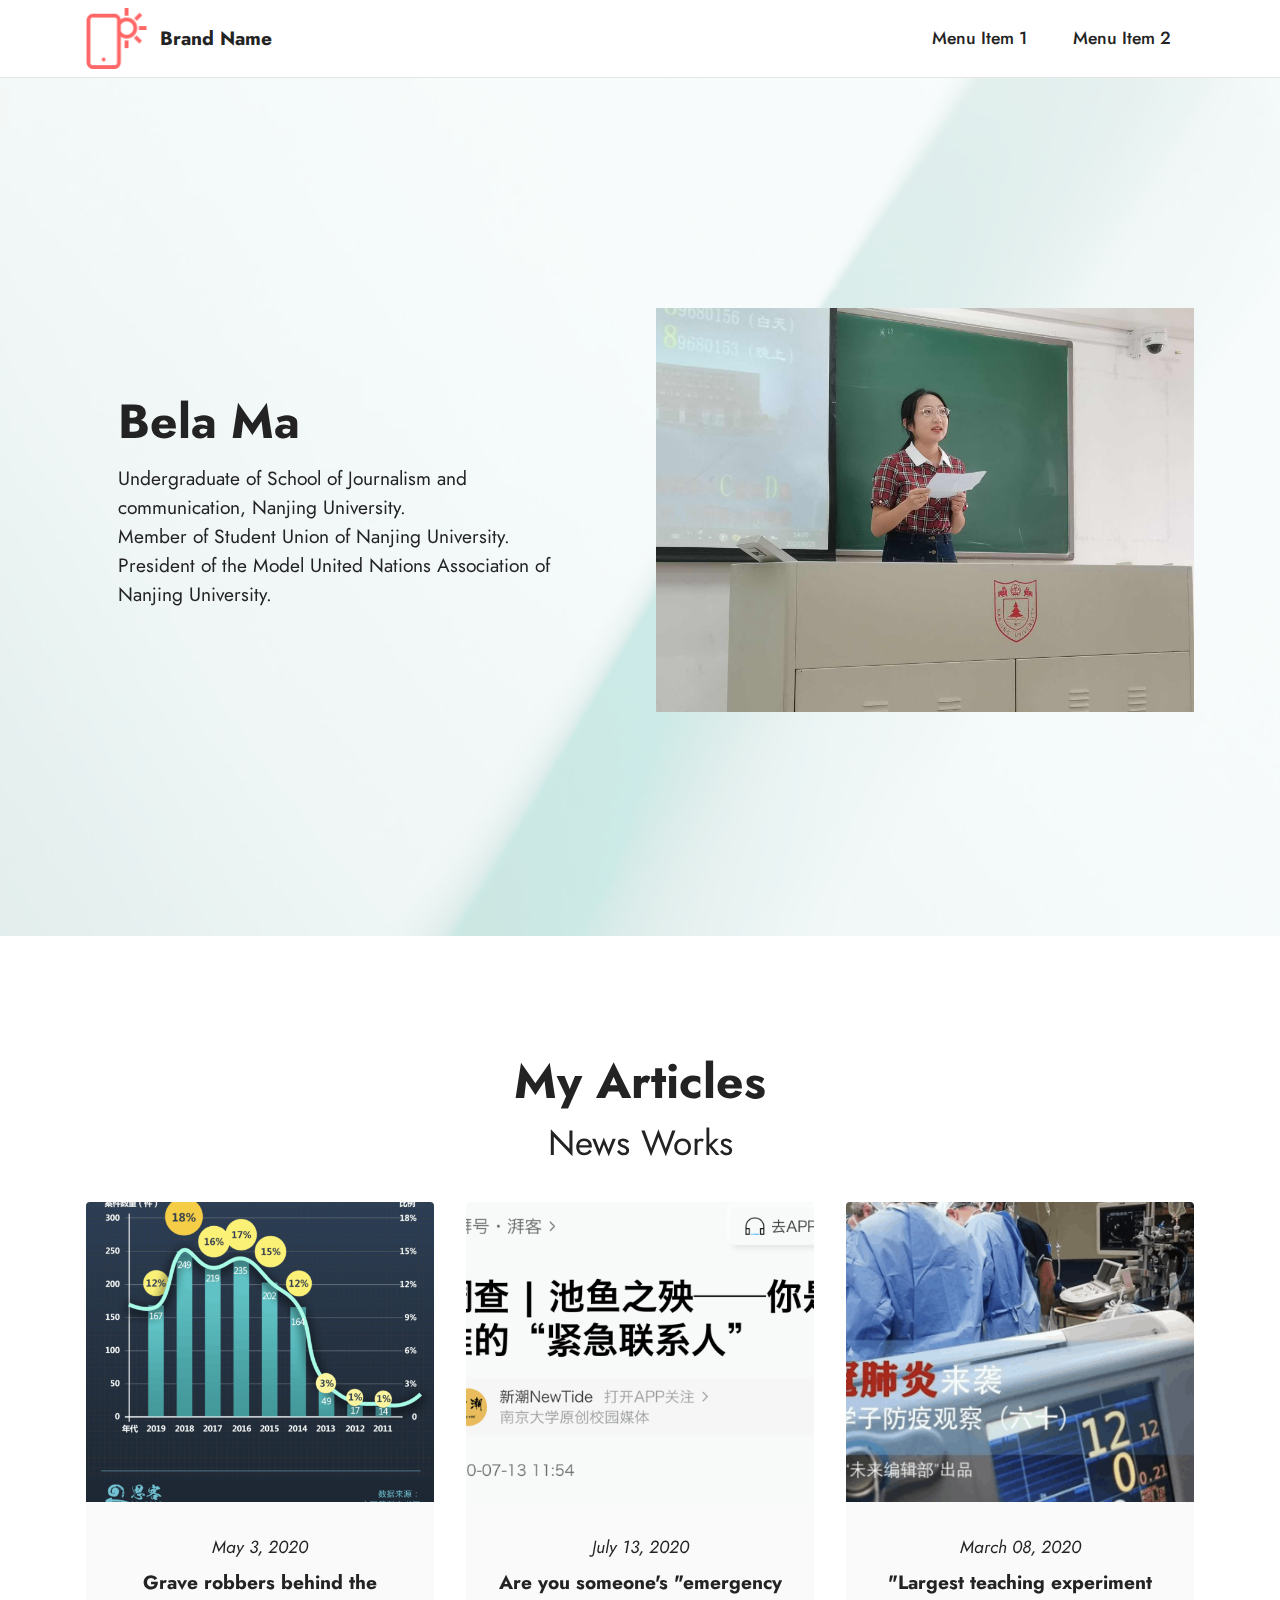
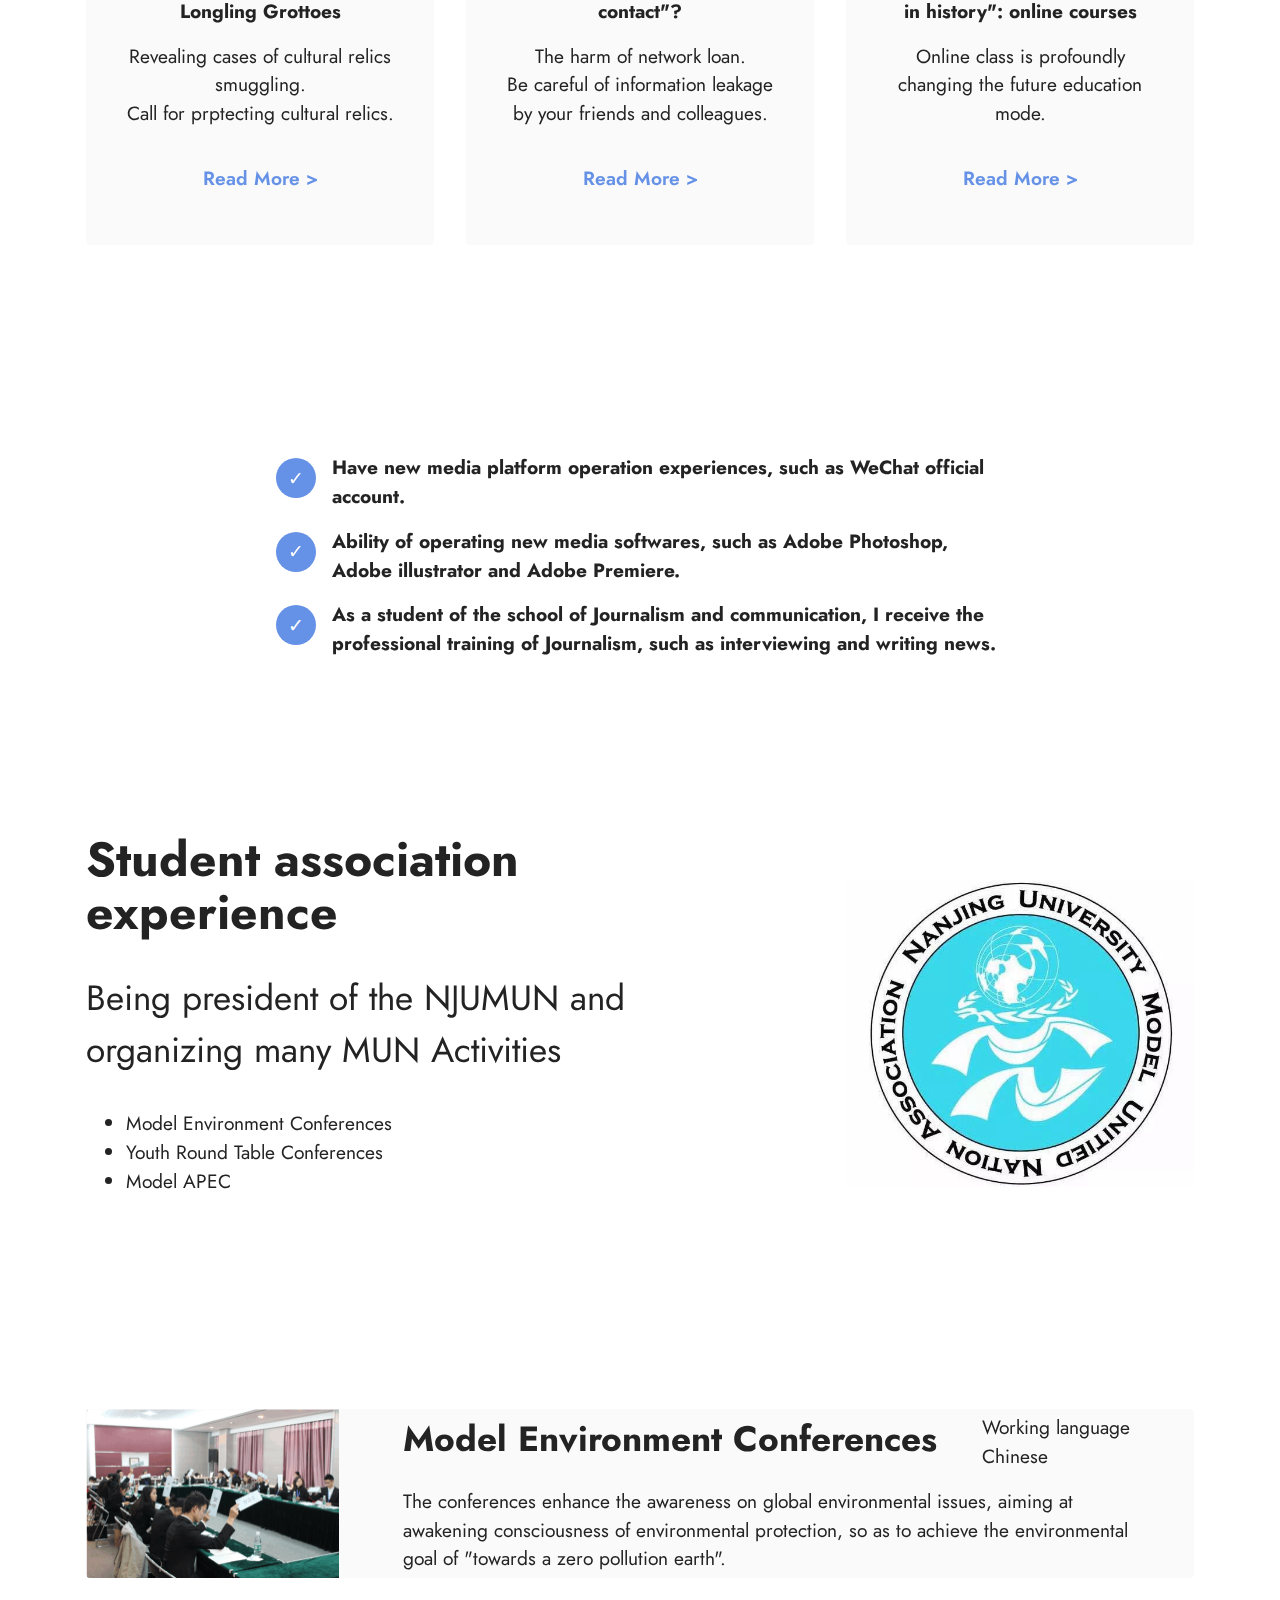
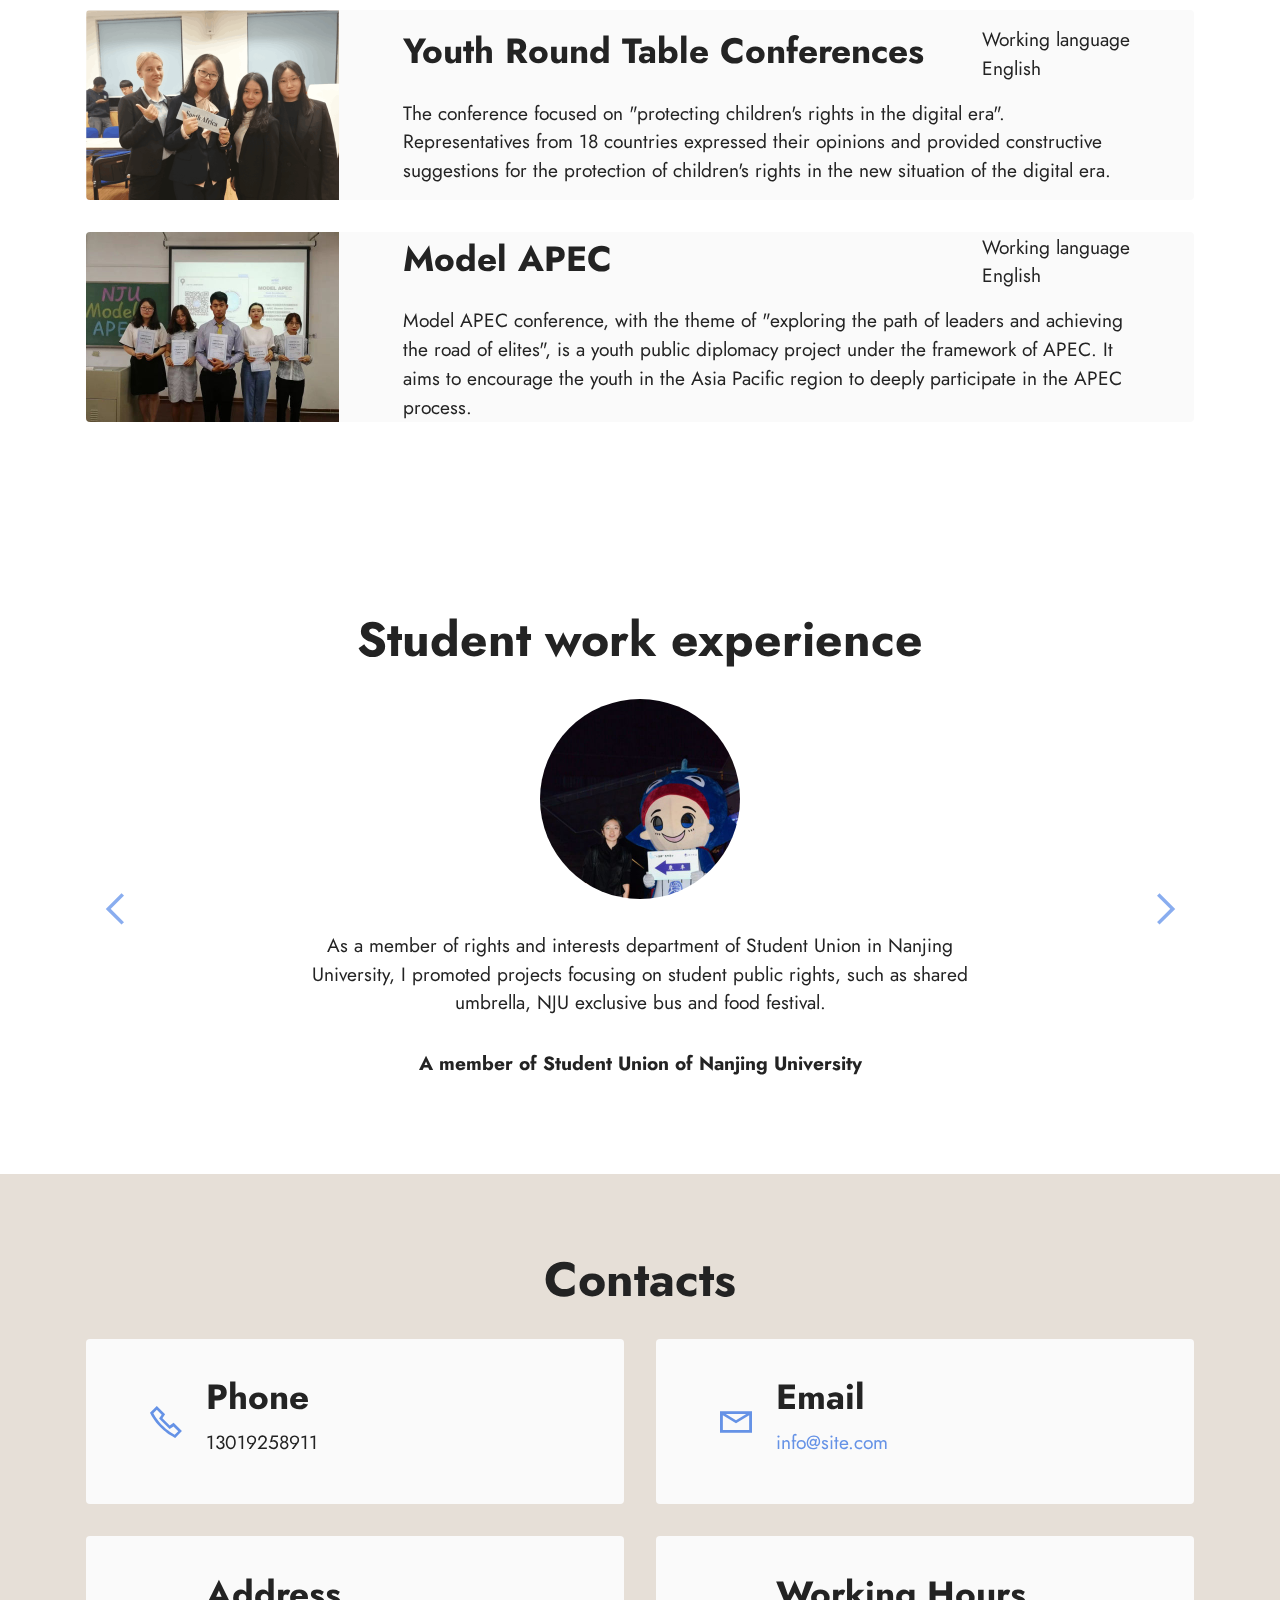
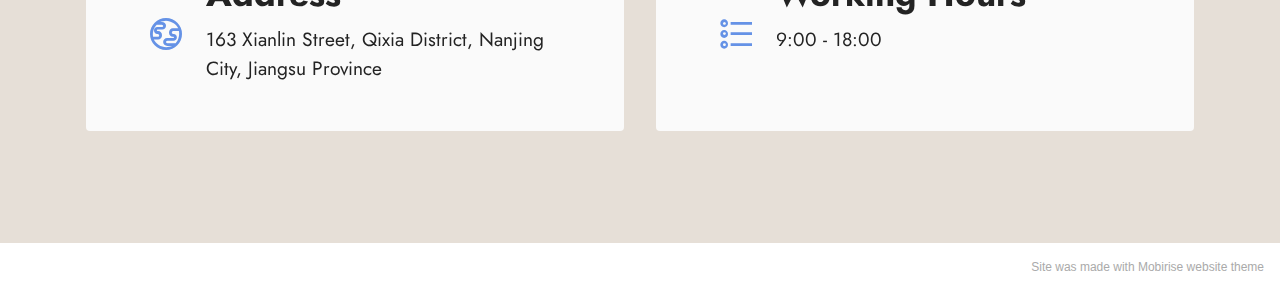
<file: index.html>
<!DOCTYPE html>
<html  >
<head>
  <!-- Site made with Mobirise Website Builder v5.1.4, https://mobirise.com -->
  <meta charset="UTF-8">
  <meta http-equiv="X-UA-Compatible" content="IE=edge">
  <meta name="generator" content="Mobirise v5.1.4, mobirise.com">
  <meta name="viewport" content="width=device-width, initial-scale=1, minimum-scale=1">
  <link rel="shortcut icon" href="assets/images/logo.png" type="image/x-icon">
  <meta name="description" content="">
  
  
  <title>Home</title>
  <link rel="stylesheet" href="assets/web/assets/mobirise-icons2/mobirise2.css">
  <link rel="stylesheet" href="assets/tether/tether.min.css">
  <link rel="stylesheet" href="assets/bootstrap/css/bootstrap.min.css">
  <link rel="stylesheet" href="assets/bootstrap/css/bootstrap-grid.min.css">
  <link rel="stylesheet" href="assets/bootstrap/css/bootstrap-reboot.min.css">
  <link rel="stylesheet" href="assets/dropdown/css/style.css">
  <link rel="stylesheet" href="assets/socicon/css/styles.css">
  <link rel="stylesheet" href="assets/theme/css/style.css">
  <link rel="preload" as="style" href="assets/mobirise/css/mbr-additional.css"><link rel="stylesheet" href="assets/mobirise/css/mbr-additional.css" type="text/css">
  
  
  
  
</head>
<body>
  
  <section class="menu cid-s48OLK6784" once="menu" id="menu1-h">
    
    <nav class="navbar navbar-dropdown navbar-fixed-top navbar-expand-lg">
        <div class="container">
            <div class="navbar-brand">
                <span class="navbar-logo">
                    <a href="https://mobiri.se">
                        <img src="assets/images/logo.png" alt="Mobirise" style="height: 3.8rem;">
                    </a>
                </span>
                <span class="navbar-caption-wrap"><a class="navbar-caption text-black display-7" href="https://mobiri.se">Brand Name</a></span>
            </div>
            <button class="navbar-toggler" type="button" data-toggle="collapse" data-target="#navbarSupportedContent" aria-controls="navbarNavAltMarkup" aria-expanded="false" aria-label="Toggle navigation">
                <div class="hamburger">
                    <span></span>
                    <span></span>
                    <span></span>
                    <span></span>
                </div>
            </button>
            <div class="collapse navbar-collapse" id="navbarSupportedContent">
                <ul class="navbar-nav nav-dropdown nav-right" data-app-modern-menu="true"><li class="nav-item"><a class="nav-link link text-black display-4" href="https://mobirise.com">Menu Item 1</a></li>
                    <li class="nav-item"><a class="nav-link link text-black display-4" href="https://mobirise.com">
                            Menu Item 2</a></li></ul>
                
                
            </div>
        </div>
    </nav>

</section>

<section class="header14 cid-sbMeVBAryQ mbr-fullscreen mbr-parallax-background" id="header14-17">

    

    <div class="mbr-overlay" style="opacity: 0.8; background-color: rgb(255, 255, 255);"></div>

    <div class="container">
        <div class="row justify-content-center align-items-center">
            <div class="col-12 col-md-6 image-wrapper">
                <img src="assets/images/wechatimg37-896x672.jpg" alt="Mobirise">
            </div>
            <div class="col-12 col-md">
                <div class="text-wrapper">
                    <h1 class="mbr-section-title mbr-fonts-style mb-3 display-2">
                        <strong>Bela Ma</strong></h1>
                    <p class="mbr-text mbr-fonts-style display-7">Undergraduate of School of Journalism and communication, Nanjing University.<br>Member of Student Union of Nanjing University.<br>President of the Model United Nations Association of Nanjing University.<br></p>
                    
                </div>
            </div>
        </div>
    </div>
</section>

<section class="content3 cid-sbMfdZYVdp" id="content3-18">
    
    
    <div class="container">
        <div class="mbr-section-head">
            <h4 class="mbr-section-title mbr-fonts-style align-center mb-0 display-2"><strong>My Articles</strong></h4>
            <h5 class="mbr-section-subtitle mbr-fonts-style align-center mb-0 mt-2 display-5">News Works</h5>
        </div>
        <div class="row mt-4">
            <div class="item features-image сol-12 col-md-6 col-lg-4">
                <div class="item-wrapper">
                    <div class="item-img">
                        <img src="assets/images/wechatimg38-575x552.png" alt="" title="" data-slide-to="0">
                    </div>
                    <div class="item-content">
                        <h5 class="item-title mbr-fonts-style display-4"><em>May 3, 2020</em><em><br></em></h5>
                        <h6 class="item-subtitle mbr-fonts-style mt-1 display-7"><strong>Grave robbers behind the Longling Grottoes</strong></h6>
                        <p class="mbr-text mbr-fonts-style mt-3 display-7">Revealing cases of cultural relics smuggling.<br>Call for prptecting cultural relics.</p>
                    </div>
                    <div class="mbr-section-btn item-footer mt-2"><a href="http://my-h5news.app.xinhuanet.com/h5/article.html?articleId=98d8652c3bea409290452ce8b93782fd&share_device_token=2FFC337B-44CF-4815-A272-E48519FC31A0&share_time=1588467751921&share_type=1&from=groupmessage&isappinstalled=0" class="btn item-btn btn-primary-outline display-7" target="_blank">Read More &gt;</a></div>
                </div>
            </div><div class="item features-image сol-12 col-md-6 col-lg-4">
                <div class="item-wrapper">
                    <div class="item-img">
                        <img src="assets/images/wechatimg39-575x401.png" alt="" title="" data-slide-to="1">
                    </div>
                    <div class="item-content">
                        <h5 class="item-title mbr-fonts-style display-4"><em>July 13, 2020</em></h5>
                        <h6 class="item-subtitle mbr-fonts-style mt-1 display-7"><strong>Are you someone's "emergency contact"?</strong></h6>
                        <p class="mbr-text mbr-fonts-style mt-3 display-7">The harm of network loan.<br>Be careful of information leakage by your friends and colleagues.<br>
                        </p>
                    </div>
                    <div class="mbr-section-btn item-footer mt-2"><a href="https://m.thepaper.cn/newsDetail_forward_8240297?from=groupmessage&isappinstalled=0" class="btn item-btn btn-primary-outline display-7" target="_blank">Read More &gt;</a></div>
                </div>
            </div>
            <div class="item features-image сol-12 col-md-6 col-lg-4">
                <div class="item-wrapper">
                    <div class="item-img">
                        <img src="assets/images/wechatimg40-575x336.png" alt="" title="" data-slide-to="1">
                    </div>
                    <div class="item-content">
                        <h5 class="item-title mbr-fonts-style display-4"><em>March 08, 2020</em></h5>
                        <h6 class="item-subtitle mbr-fonts-style mt-1 display-7"><strong>"Largest teaching experiment in history": online courses</strong></h6>
                        <p class="mbr-text mbr-fonts-style mt-3 display-7">Online class is profoundly changing the future education mode.</p>
                    </div>
                    <div class="mbr-section-btn item-footer mt-2"><a href="https://mp.weixin.qq.com/s/MzFGSnOY4lO5dAKCwOzprg" class="btn item-btn btn-primary-outline display-7" target="_blank">Read More &gt;</a></div>
                </div>
            </div>
            

        </div>
    </div>
</section>

<section class="content8 cid-sbMfeNgbQH" id="content8-19">
    
    <div class="container">
        <div class="row justify-content-center">
            <div class="counter-container col-md-12 col-lg-8">
                
                <div class="mbr-text mbr-fonts-style display-7">
                    <ul>
                        <li><strong>Have new media platform operation experiences, such as WeChat official account.</strong></li>
                        <li><strong>Ability of operating new media softwares, such as Adobe Photoshop, Adobe illustrator and Adobe Premiere.</strong></li>
                        <li><strong>As a student of the school of Journalism and communication, I receive the professional training of Journalism, such as interviewing and writing news.</strong></li>
                    </ul>
                </div>
            </div>
        </div>
    </div>
</section>

<section class="features11 cid-sbMffhuRvx" id="features12-1a">

    
    
    <div class="container">
        <div class="row align-items-center">
            <div class="col-12 col-lg">
                <div class="card-wrapper">
                    <div class="card-box">
                        <h4 class="card-title mbr-fonts-style mb-4 display-2"><strong>Student association experience</strong></h4>
                        <p class="mbr-text mbr-fonts-style mb-4 display-5">Being president of the NJUMUN and organizing many MUN Activities</p>
                        <div class="mbr-text mbr-fonts-style counter-container display-7">
                            <ul>
                                <li>Model Environment Conferences</li>
                                <li>Youth Round Table Conferences</li>
                                <li>Model APEC</li>
                            </ul>
                        </div>
                        
                    </div>
                </div>
            </div>
            <div class="col-12 col-lg-4 md-pb">
                <div class="image-wrapper">
                    <img src="assets/images/wechatimg44-597x526.jpg" alt="Mobirise">
                </div>
            </div>
        </div>
    </div>
</section>

<section class="features10 cid-sbMfgnnAG1" id="features11-1b">
    <!---->
    
    
    <div class="container">
        <div class="title">
            
            
        </div>
        <div class="card">
            <div class="card-wrapper">
                <div class="row align-items-center">
                    <div class="col-12 col-md-3">
                        <div class="image-wrapper">
                            <img src="assets/images/4-506x339.png" alt="Mobirise" title="">
                        </div>
                    </div>
                    <div class="col-12 col-md">
                        <div class="card-box">
                            <div class="row">
                                <div class="col-12">
                                    <div class="top-line">
                                        <h4 class="card-title mbr-fonts-style display-5"><strong>Model Environment Conferences</strong></h4>
                                        <p class="cost mbr-fonts-style display-7">Working language<br>Chinese</p>
                                    </div>
                                </div>
                                <div class="col-12">
                                    <div class="bottom-line">
                                        <p class="mbr-text mbr-fonts-style m-0 display-7">
                                            The conferences enhance the awareness on global environmental issues, aiming at awakening consciousness of environmental protection, so as to achieve the environmental goal of "towards a zero pollution earth".
                                        </p>
                                    </div>
                                </div>
                            </div>
                        </div>
                    </div>
                </div>
            </div>
        </div>
        <div class="card">
            <div class="card-wrapper">
                <div class="row align-items-center">
                    <div class="col-12 col-md-3">
                        <div class="image-wrapper">
                            <img src="assets/images/2-506x380.png" alt="Mobirise" title="">
                        </div>
                    </div>
                    <div class="col-12 col-md">
                        <div class="card-box">
                            <div class="row">
                                <div class="col-12">
                                    <div class="top-line">
                                        <h4 class="card-title mbr-fonts-style display-5"><strong>Youth Round Table Conferences</strong></h4>
                                        <p class="cost mbr-fonts-style display-7">Working language<br>English</p>
                                    </div>
                                </div>
                                <div class="col-12">
                                    <div class="bottom-line">
                                        <p class="mbr-text mbr-fonts-style m-0 display-7">The conference focused on "protecting children's rights in the digital era". Representatives from 18 countries expressed their opinions and provided constructive suggestions for the protection of children's rights in the new situation of the digital era.</p>
                                    </div>
                                </div>
                            </div>
                        </div>
                    </div>
                </div>
            </div>
        </div>
        <div class="card">
            <div class="card-wrapper">
                <div class="row align-items-center">
                    <div class="col-12 col-md-3">
                        <div class="image-wrapper">
                            <img src="assets/images/wechatimg45-506x380.jpg" alt="Mobirise" title="">
                        </div>
                    </div>
                    <div class="col-12 col-md">
                        <div class="card-box">
                            <div class="row">
                                <div class="col-12">
                                    <div class="top-line">
                                        <h4 class="card-title mbr-fonts-style display-5"><strong>Model APEC</strong></h4>
                                        <p class="cost mbr-fonts-style display-7">Working language<br>English</p>
                                    </div>
                                </div>
                                <div class="col-12">
                                    <div class="bottom-line">
                                        <p class="mbr-text mbr-fonts-style m-0 display-7">Model APEC conference, with the theme of "exploring the path of leaders and achieving the road of elites", is a youth public diplomacy project under the framework of APEC. It aims to encourage the youth in the Asia Pacific region to deeply participate in the APEC process.</p>
                                    </div>
                                </div>
                            </div>
                        </div>
                    </div>
                </div>
            </div>
        </div>
        
        
        
    </div>
</section>

<section class="testimonails3 carousel slide testimonials-slider cid-sbMfh1u2Bl" data-interval="false" id="testimonials3-1c">

    

    

    <div class="text-center container">
        <h3 class="mb-4 mbr-fonts-style display-2"><strong>Student work experience</strong></h3>

        <div class="carousel slide" role="listbox" data-pause="true" data-keyboard="false" data-ride="carousel" data-interval="8000">
            <div class="carousel-inner">
                
                
            <div class="carousel-item">
                    <div class="user col-md-8">
                        <div class="user_image">
                            <img src="assets/images/img-290920200321-122548-400x604.jpg" alt="">
                        </div>
                        <div class="user_text mb-4">
                            <p class="mbr-fonts-style display-7">
                                As a member of rights and interests department of Student Union in Nanjing University, I promoted projects focusing on student public rights, such as shared umbrella, NJU exclusive bus and food festival.
                            </p>
                        </div>
                        
                        <div class="user_desk mbr-fonts-style display-7"><strong>A member of Student Union of Nanjing University</strong></div>
                    </div>
                </div><div class="carousel-item">
                    <div class="user col-md-8">
                        <div class="user_image">
                            <img src="assets/images/img-359220200425-195357-400x267.jpg" alt="">
                        </div>
                        <div class="user_text mb-4">
                            <p class="mbr-fonts-style display-7">
                                As a member of rights and interests department of Student Union in Nanjing University, I promoted projects focusing on student public rights, such as shared umbrella, NJU exclusive bus and food festival.
                            </p>
                        </div>
                        
                        <div class="user_desk mbr-fonts-style display-7"><strong>A member of Student Union of Nanjing University</strong></div>
                    </div>
                </div><div class="carousel-item">
                    <div class="user col-md-8">
                        <div class="user_image">
                            <img src="assets/images/img-3591-400x300.jpg" alt="">
                        </div>
                        <div class="user_text mb-4">
                            <p class="mbr-fonts-style display-7">
                                As a member of rights and interests department of Student Union in Nanjing University, I promoted projects focusing on student public rights, such as shared umbrella, NJU exclusive bus and food festival.</p>
                        </div>
                        
                        <div class="user_desk mbr-fonts-style display-7"><strong>A member of Student Union of Nanjing University</strong></div>
                    </div>
                </div></div>

            <div class="carousel-controls">
                <a class="carousel-control-prev" role="button" data-slide="prev">
                    <span aria-hidden="true" class="mobi-mbri mobi-mbri-arrow-prev mbr-iconfont"></span>
                    <span class="sr-only">Previous</span>
                </a>

                <a class="carousel-control-next" role="button" data-slide="next">
                    <span aria-hidden="true" class="mobi-mbri mobi-mbri-arrow-next mbr-iconfont"></span>
                    <span class="sr-only">Next</span>
                </a>
            </div>
        </div>
    </div>
</section>

<section class="contacts2 cid-sbMfhA97q5 mbr-parallax-background" id="contacts2-1d">
    <!---->
    
    <div class="mbr-overlay" style="opacity: 0.5; background-color: rgb(206, 191, 175);">
    </div>
    <div class="container">
        <div class="mbr-section-head">
            <h3 class="mbr-section-title mbr-fonts-style align-center mb-0 display-2">
                <strong>Contacts</strong>
            </h3>
            
        </div>
        <div class="row justify-content-center mt-4">
            <div class="card col-12 col-md-6">
                <div class="card-wrapper">
                    <div class="image-wrapper">
                        <span class="mbr-iconfont mobi-mbri-phone mobi-mbri"></span>
                    </div>
                    <div class="text-wrapper">
                        <h6 class="card-title mbr-fonts-style mb-1 display-5">
                            <strong>Phone</strong>
                        </h6>
                        <p class="mbr-text mbr-fonts-style display-7">13019258911&nbsp; &nbsp; &nbsp; &nbsp; &nbsp; &nbsp; &nbsp; &nbsp; &nbsp; &nbsp; &nbsp; &nbsp;</p>
                    </div>
                </div>
            </div>
            <div class="card col-12 col-md-6">
                <div class="card-wrapper">
                    <div class="image-wrapper">
                        <span class="mbr-iconfont mobi-mbri-letter mobi-mbri"></span>
                    </div>
                    <div class="text-wrapper">
                        <h6 class="card-title mbr-fonts-style mb-1 display-5">
                            <strong>Email</strong>
                        </h6>
                        <p class="mbr-text mbr-fonts-style display-7">
                            <a href="mailto:185829527@qq.com" class="text-primary">info@site.com</a>
                        </p>
                    </div>
                </div>
            </div>
            <div class="card col-12 col-md-6">
                <div class="card-wrapper">
                    <div class="image-wrapper">
                        <span class="mbr-iconfont mobi-mbri-globe mobi-mbri"></span>
                    </div>
                    <div class="text-wrapper">
                        <h6 class="card-title mbr-fonts-style mb-1 display-5">
                            <strong>Address</strong>
                        </h6>
                        <p class="mbr-text mbr-fonts-style display-7">163 Xianlin Street, Qixia District, Nanjing City, Jiangsu Province&nbsp; &nbsp; &nbsp; &nbsp; &nbsp; &nbsp;</p>
                    </div>
                </div>
            </div>
            <div class="card col-12 col-md-6">
                <div class="card-wrapper">
                    <div class="image-wrapper">
                        <span class="mbr-iconfont mobi-mbri-bulleted-list mobi-mbri"></span>
                    </div>
                    <div class="text-wrapper">
                        <h6 class="card-title mbr-fonts-style mb-1 display-5">
                            <strong>Working Hours</strong>
                        </h6>
                        <p class="mbr-text mbr-fonts-style display-7">
                            9:00 - 18:00
                        </p>
                    </div>
                </div>
            </div>
        </div>
    </div>
</section><section style="background-color: #fff; font-family: -apple-system, BlinkMacSystemFont, 'Segoe UI', 'Roboto', 'Helvetica Neue', Arial, sans-serif; color:#aaa; font-size:12px; padding: 0; align-items: center; display: flex;"><a href="https://mobirise.site/e" style="flex: 1 1; height: 3rem; padding-left: 1rem;"></a><p style="flex: 0 0 auto; margin:0; padding-right:1rem;"><a href="https://mobirise.site/s" style="color:#aaa;">Site</a> was made with Mobirise website theme</p></section><script src="assets/web/assets/jquery/jquery.min.js"></script>  <script src="assets/popper/popper.min.js"></script>  <script src="assets/tether/tether.min.js"></script>  <script src="assets/bootstrap/js/bootstrap.min.js"></script>  <script src="assets/smoothscroll/smooth-scroll.js"></script>  <script src="assets/dropdown/js/nav-dropdown.js"></script>  <script src="assets/dropdown/js/navbar-dropdown.js"></script>  <script src="assets/touchswipe/jquery.touch-swipe.min.js"></script>  <script src="assets/parallax/jarallax.min.js"></script>  <script src="assets/bootstrapcarouselswipe/bootstrap-carousel-swipe.js"></script>  <script src="assets/mbr-testimonials-slider/mbr-testimonials-slider.js"></script>  <script src="assets/theme/js/script.js"></script>  
  
  
</body>
</html>
</file>
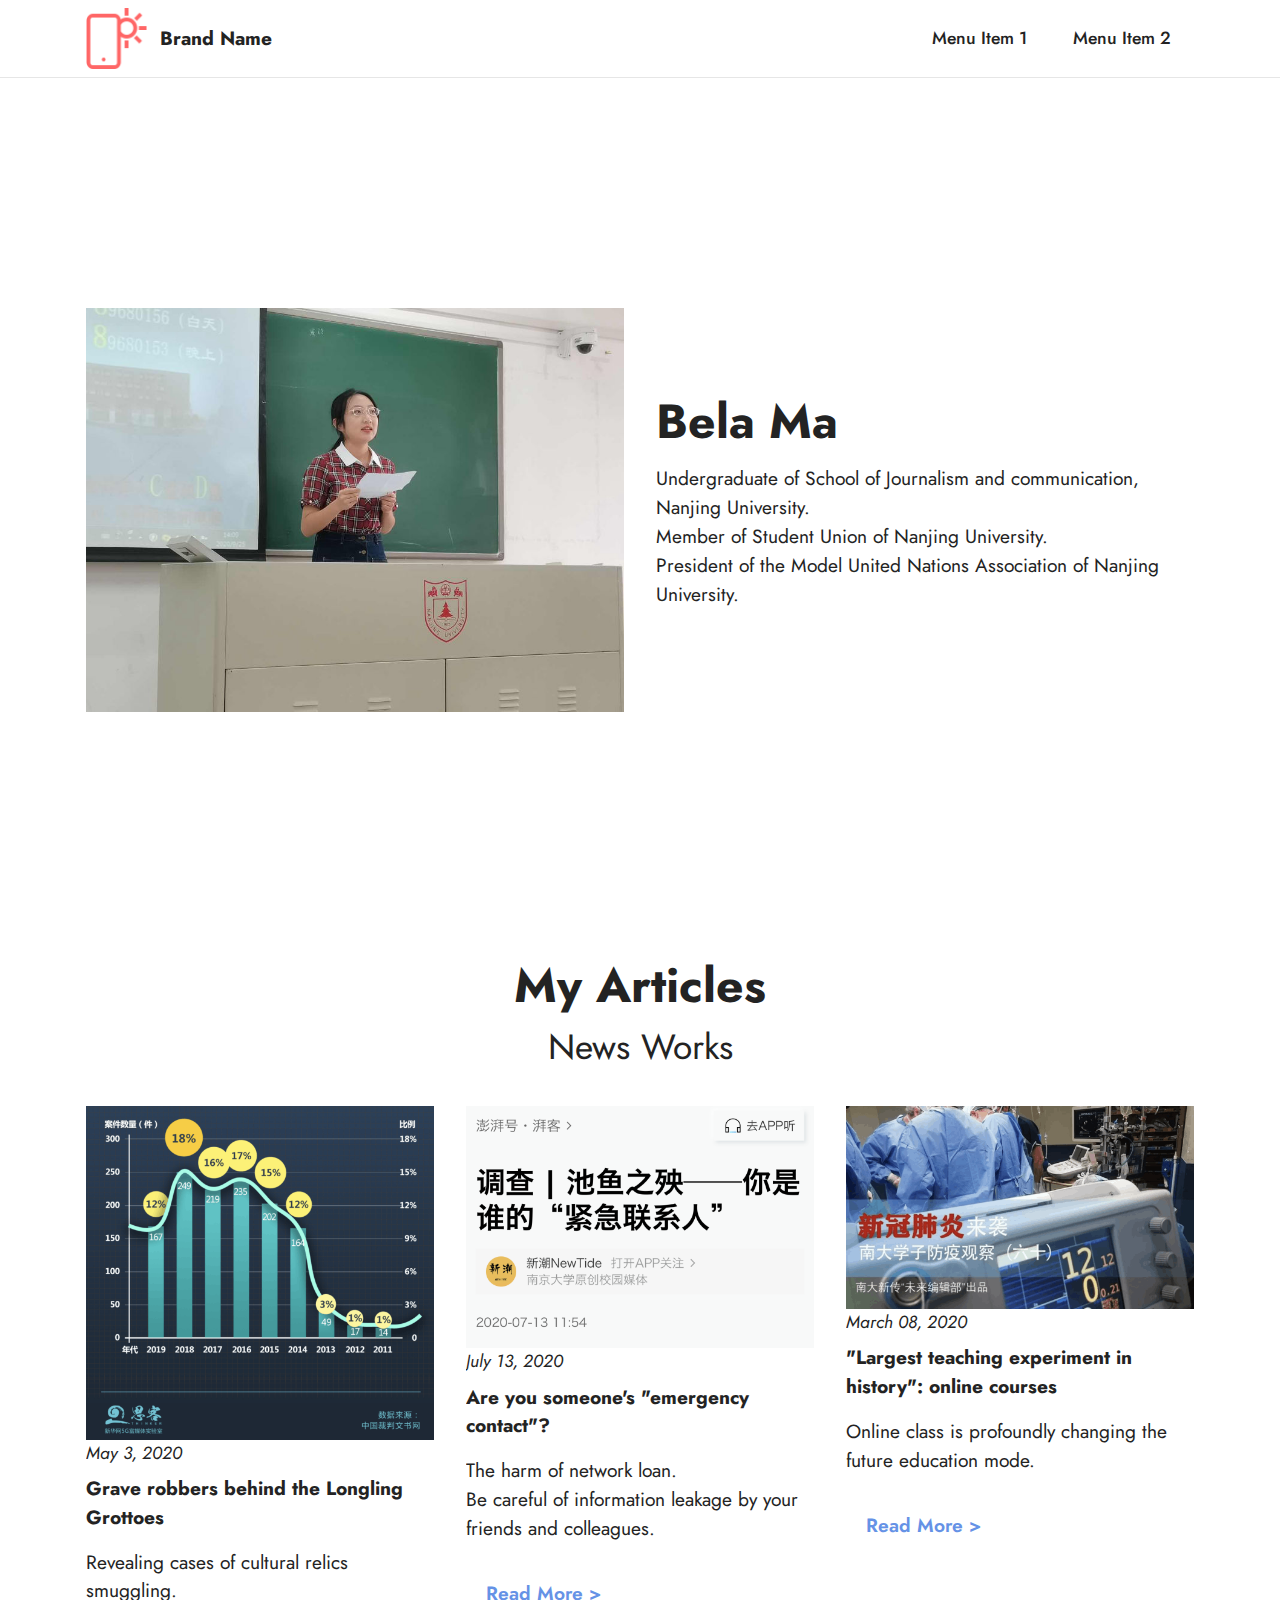
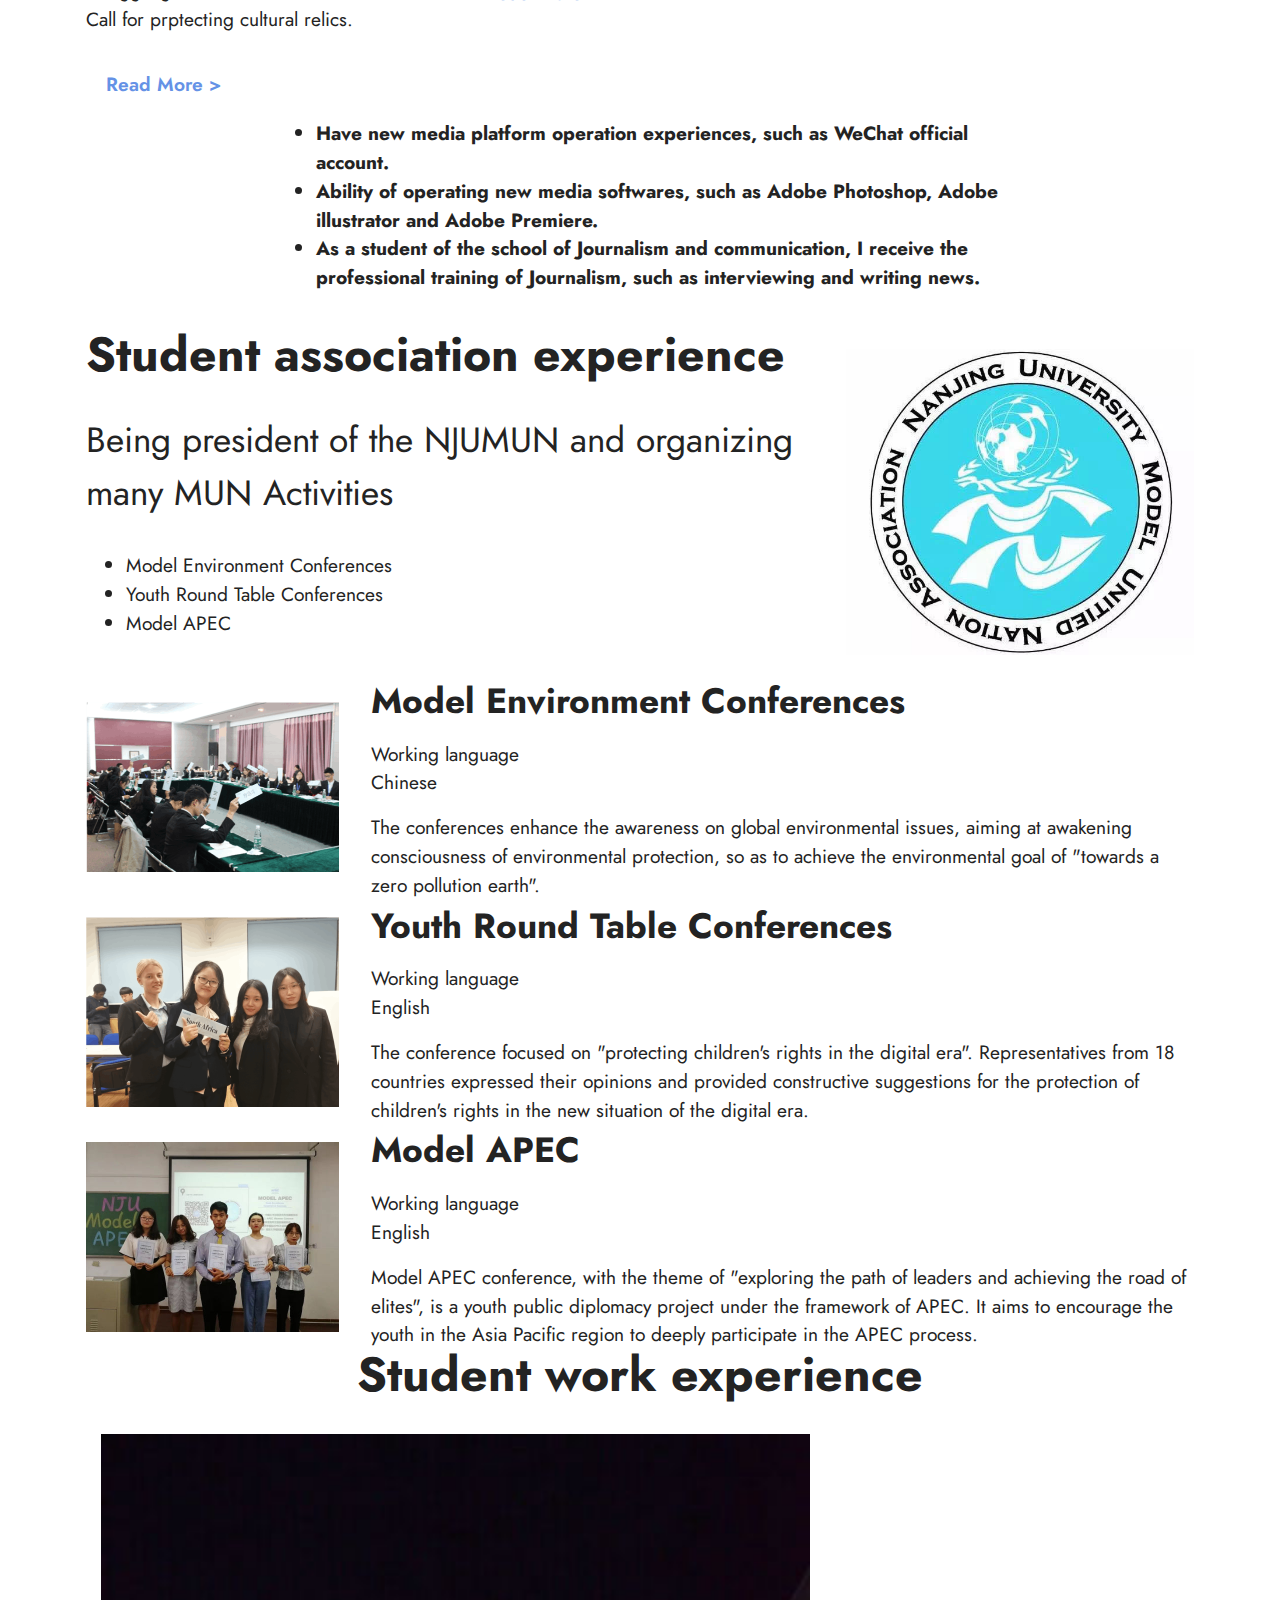
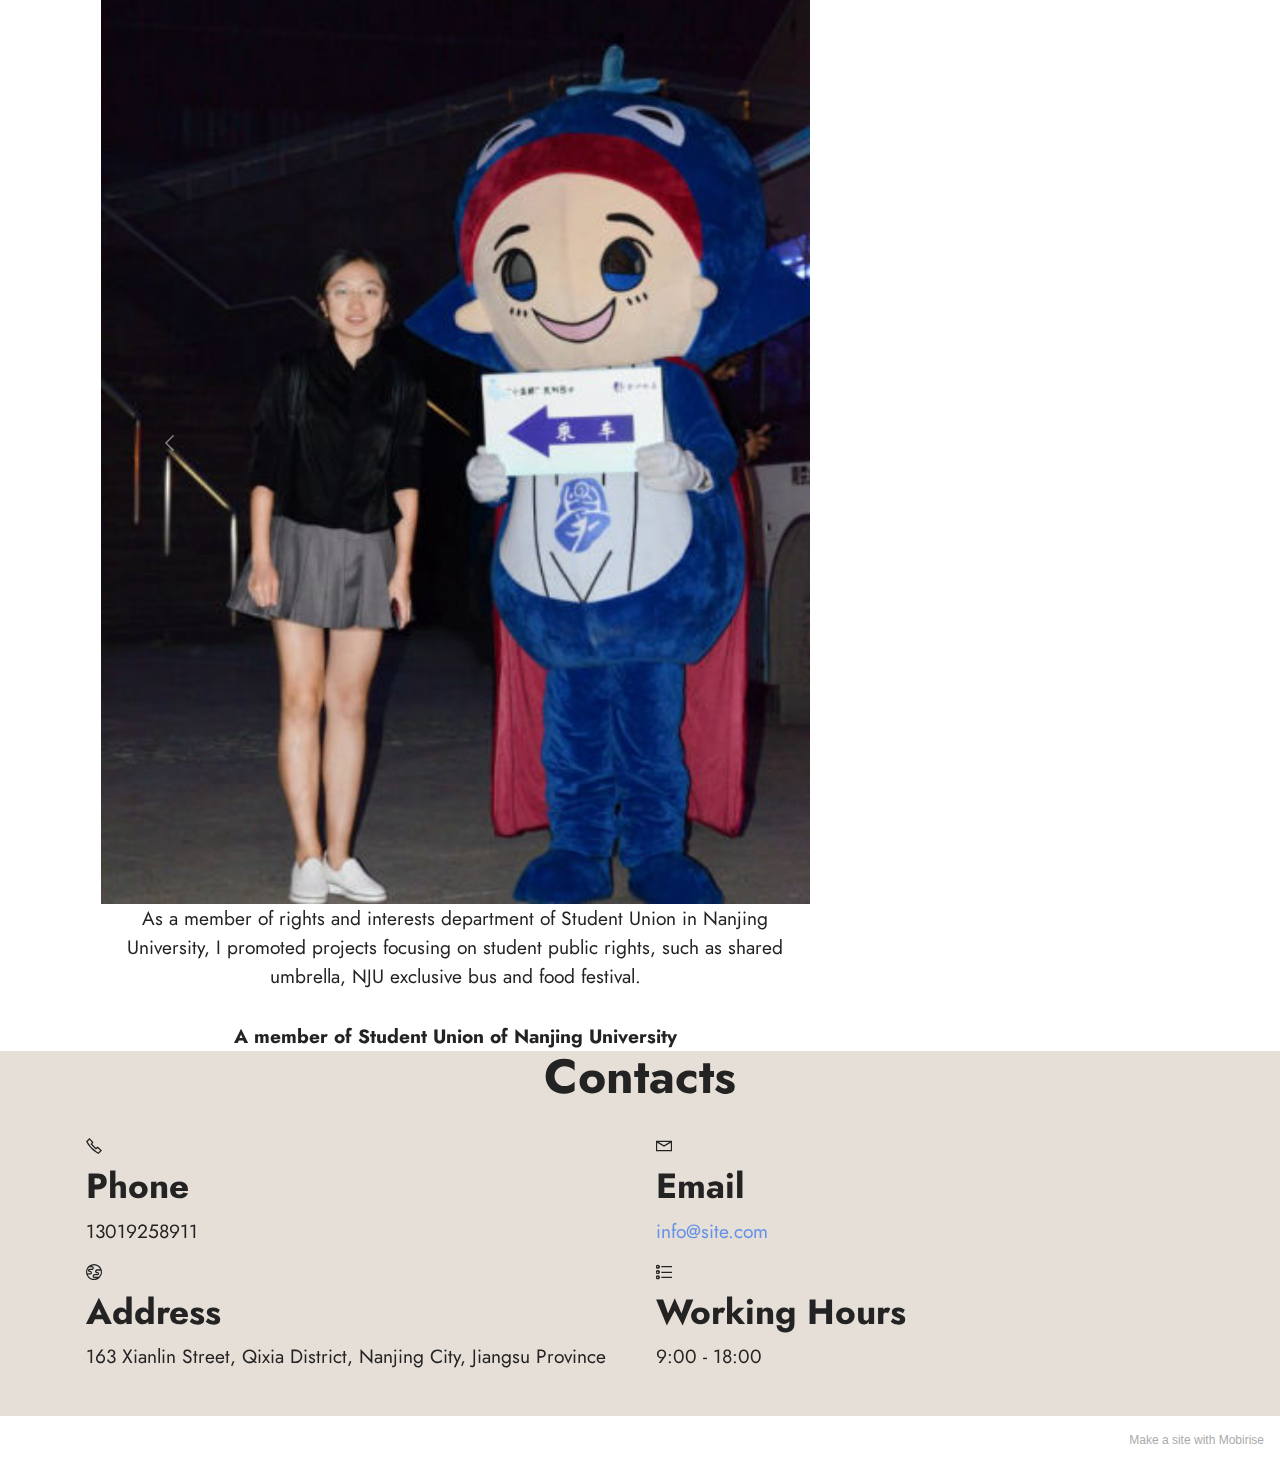
<file: page1.html>
<!DOCTYPE html>
<html  >
<head>
  <!-- Site made with Mobirise Website Builder v5.1.4, https://mobirise.com -->
  <meta charset="UTF-8">
  <meta http-equiv="X-UA-Compatible" content="IE=edge">
  <meta name="generator" content="Mobirise v5.1.4, mobirise.com">
  <meta name="viewport" content="width=device-width, initial-scale=1, minimum-scale=1">
  <link rel="shortcut icon" href="assets/images/logo.png" type="image/x-icon">
  <meta name="description" content="">
  
  
  <title>Ma Qianhui</title>
  <link rel="stylesheet" href="assets/web/assets/mobirise-icons2/mobirise2.css">
  <link rel="stylesheet" href="assets/tether/tether.min.css">
  <link rel="stylesheet" href="assets/bootstrap/css/bootstrap.min.css">
  <link rel="stylesheet" href="assets/bootstrap/css/bootstrap-grid.min.css">
  <link rel="stylesheet" href="assets/bootstrap/css/bootstrap-reboot.min.css">
  <link rel="stylesheet" href="assets/dropdown/css/style.css">
  <link rel="stylesheet" href="assets/socicon/css/styles.css">
  <link rel="stylesheet" href="assets/theme/css/style.css">
  <link rel="preload" as="style" href="assets/mobirise/css/mbr-additional.css"><link rel="stylesheet" href="assets/mobirise/css/mbr-additional.css" type="text/css">
  
  
  
  
</head>
<body>
  
  <section class="menu cid-s48OLK6784" once="menu" id="menu1-k">
    
    <nav class="navbar navbar-dropdown navbar-fixed-top navbar-expand-lg">
        <div class="container">
            <div class="navbar-brand">
                <span class="navbar-logo">
                    <a href="https://mobiri.se">
                        <img src="assets/images/logo.png" alt="Mobirise" style="height: 3.8rem;">
                    </a>
                </span>
                <span class="navbar-caption-wrap"><a class="navbar-caption text-black display-7" href="https://mobiri.se">Brand Name</a></span>
            </div>
            <button class="navbar-toggler" type="button" data-toggle="collapse" data-target="#navbarSupportedContent" aria-controls="navbarNavAltMarkup" aria-expanded="false" aria-label="Toggle navigation">
                <div class="hamburger">
                    <span></span>
                    <span></span>
                    <span></span>
                    <span></span>
                </div>
            </button>
            <div class="collapse navbar-collapse" id="navbarSupportedContent">
                <ul class="navbar-nav nav-dropdown nav-right" data-app-modern-menu="true"><li class="nav-item"><a class="nav-link link text-black display-4" href="https://mobirise.com">Menu Item 1</a></li>
                    <li class="nav-item"><a class="nav-link link text-black display-4" href="https://mobirise.com">
                            Menu Item 2</a></li></ul>
                
                
            </div>
        </div>
    </nav>

</section>

<section class="header14 cid-sbFmCDcuwF mbr-fullscreen mbr-parallax-background" id="header14-p">

    

    <div class="mbr-overlay" style="opacity: 0.8; background-color: rgb(255, 255, 255);"></div>

    <div class="container">
        <div class="row justify-content-center align-items-center">
            <div class="col-12 col-md-6 image-wrapper">
                <img src="assets/images/wechatimg37-896x672.jpg" alt="Mobirise">
            </div>
            <div class="col-12 col-md">
                <div class="text-wrapper">
                    <h1 class="mbr-section-title mbr-fonts-style mb-3 display-2">
                        <strong>Bela Ma</strong></h1>
                    <p class="mbr-text mbr-fonts-style display-7">Undergraduate of School of Journalism and communication, Nanjing University.<br>Member of Student Union of Nanjing University.<br>President of the Model United Nations Association of Nanjing University.<br></p>
                    
                </div>
            </div>
        </div>
    </div>
</section>

<section class="content3 cid-sbFpF2thOL" id="content3-r">
    
    
    <div class="container">
        <div class="mbr-section-head">
            <h4 class="mbr-section-title mbr-fonts-style align-center mb-0 display-2"><strong>My Articles</strong></h4>
            <h5 class="mbr-section-subtitle mbr-fonts-style align-center mb-0 mt-2 display-5">News Works</h5>
        </div>
        <div class="row mt-4">
            <div class="item features-image сol-12 col-md-6 col-lg-4">
                <div class="item-wrapper">
                    <div class="item-img">
                        <img src="assets/images/wechatimg38-575x552.png" alt="" title="" data-slide-to="0">
                    </div>
                    <div class="item-content">
                        <h5 class="item-title mbr-fonts-style display-4"><em>May 3, 2020</em><em><br></em></h5>
                        <h6 class="item-subtitle mbr-fonts-style mt-1 display-7"><strong>Grave robbers behind the Longling Grottoes</strong></h6>
                        <p class="mbr-text mbr-fonts-style mt-3 display-7">Revealing cases of cultural relics smuggling.<br>Call for prptecting cultural relics.</p>
                    </div>
                    <div class="mbr-section-btn item-footer mt-2"><a href="http://my-h5news.app.xinhuanet.com/h5/article.html?articleId=98d8652c3bea409290452ce8b93782fd&share_device_token=2FFC337B-44CF-4815-A272-E48519FC31A0&share_time=1588467751921&share_type=1&from=groupmessage&isappinstalled=0" class="btn item-btn btn-primary-outline display-7" target="_blank">Read More &gt;</a></div>
                </div>
            </div><div class="item features-image сol-12 col-md-6 col-lg-4">
                <div class="item-wrapper">
                    <div class="item-img">
                        <img src="assets/images/wechatimg39-575x401.png" alt="" title="" data-slide-to="1">
                    </div>
                    <div class="item-content">
                        <h5 class="item-title mbr-fonts-style display-4"><em>July 13, 2020</em></h5>
                        <h6 class="item-subtitle mbr-fonts-style mt-1 display-7"><strong>Are you someone's "emergency contact"?</strong></h6>
                        <p class="mbr-text mbr-fonts-style mt-3 display-7">The harm of network loan.<br>Be careful of information leakage by your friends and colleagues.<br>
                        </p>
                    </div>
                    <div class="mbr-section-btn item-footer mt-2"><a href="https://m.thepaper.cn/newsDetail_forward_8240297?from=groupmessage&isappinstalled=0" class="btn item-btn btn-primary-outline display-7" target="_blank">Read More &gt;</a></div>
                </div>
            </div>
            <div class="item features-image сol-12 col-md-6 col-lg-4">
                <div class="item-wrapper">
                    <div class="item-img">
                        <img src="assets/images/wechatimg40-575x336.png" alt="" title="" data-slide-to="1">
                    </div>
                    <div class="item-content">
                        <h5 class="item-title mbr-fonts-style display-4"><em>March 08, 2020</em></h5>
                        <h6 class="item-subtitle mbr-fonts-style mt-1 display-7"><strong>"Largest teaching experiment in history": online courses</strong></h6>
                        <p class="mbr-text mbr-fonts-style mt-3 display-7">Online class is profoundly changing the future education mode.</p>
                    </div>
                    <div class="mbr-section-btn item-footer mt-2"><a href="https://mp.weixin.qq.com/s/MzFGSnOY4lO5dAKCwOzprg" class="btn item-btn btn-primary-outline display-7" target="_blank">Read More &gt;</a></div>
                </div>
            </div>
            

        </div>
    </div>
</section>

<section class="content8 cid-sbFpuDcyPn" id="content8-q">
    
    <div class="container">
        <div class="row justify-content-center">
            <div class="counter-container col-md-12 col-lg-8">
                
                <div class="mbr-text mbr-fonts-style display-7">
                    <ul>
                        <li><strong>Have new media platform operation experiences, such as WeChat official account.</strong></li>
                        <li><strong>Ability of operating new media softwares, such as Adobe Photoshop, Adobe illustrator and Adobe Premiere.</strong></li>
                        <li><strong>As a student of the school of Journalism and communication, I receive the professional training of Journalism, such as interviewing and writing news.</strong></li>
                    </ul>
                </div>
            </div>
        </div>
    </div>
</section>

<section class="features11 cid-sbFDkwTQnp" id="features12-v">

    
    
    <div class="container">
        <div class="row align-items-center">
            <div class="col-12 col-lg">
                <div class="card-wrapper">
                    <div class="card-box">
                        <h4 class="card-title mbr-fonts-style mb-4 display-2"><strong>Student association experience</strong></h4>
                        <p class="mbr-text mbr-fonts-style mb-4 display-5">Being president of the NJUMUN and organizing many MUN Activities</p>
                        <div class="mbr-text mbr-fonts-style counter-container display-7">
                            <ul>
                                <li>Model Environment Conferences</li>
                                <li>Youth Round Table Conferences</li>
                                <li>Model APEC</li>
                            </ul>
                        </div>
                        
                    </div>
                </div>
            </div>
            <div class="col-12 col-lg-4 md-pb">
                <div class="image-wrapper">
                    <img src="assets/images/wechatimg44-597x526.jpg" alt="Mobirise">
                </div>
            </div>
        </div>
    </div>
</section>

<section class="features10 cid-sbFzc8b2WR" id="features11-u">
    <!---->
    
    
    <div class="container">
        <div class="title">
            
            
        </div>
        <div class="card">
            <div class="card-wrapper">
                <div class="row align-items-center">
                    <div class="col-12 col-md-3">
                        <div class="image-wrapper">
                            <img src="assets/images/4-506x339.png" alt="Mobirise" title="">
                        </div>
                    </div>
                    <div class="col-12 col-md">
                        <div class="card-box">
                            <div class="row">
                                <div class="col-12">
                                    <div class="top-line">
                                        <h4 class="card-title mbr-fonts-style display-5"><strong>Model Environment Conferences</strong></h4>
                                        <p class="cost mbr-fonts-style display-7">Working language<br>Chinese</p>
                                    </div>
                                </div>
                                <div class="col-12">
                                    <div class="bottom-line">
                                        <p class="mbr-text mbr-fonts-style m-0 display-7">
                                            The conferences enhance the awareness on global environmental issues, aiming at awakening consciousness of environmental protection, so as to achieve the environmental goal of "towards a zero pollution earth".
                                        </p>
                                    </div>
                                </div>
                            </div>
                        </div>
                    </div>
                </div>
            </div>
        </div>
        <div class="card">
            <div class="card-wrapper">
                <div class="row align-items-center">
                    <div class="col-12 col-md-3">
                        <div class="image-wrapper">
                            <img src="assets/images/2-506x380.png" alt="Mobirise" title="">
                        </div>
                    </div>
                    <div class="col-12 col-md">
                        <div class="card-box">
                            <div class="row">
                                <div class="col-12">
                                    <div class="top-line">
                                        <h4 class="card-title mbr-fonts-style display-5"><strong>Youth Round Table Conferences</strong></h4>
                                        <p class="cost mbr-fonts-style display-7">Working language<br>English</p>
                                    </div>
                                </div>
                                <div class="col-12">
                                    <div class="bottom-line">
                                        <p class="mbr-text mbr-fonts-style m-0 display-7">The conference focused on "protecting children's rights in the digital era". Representatives from 18 countries expressed their opinions and provided constructive suggestions for the protection of children's rights in the new situation of the digital era.</p>
                                    </div>
                                </div>
                            </div>
                        </div>
                    </div>
                </div>
            </div>
        </div>
        <div class="card">
            <div class="card-wrapper">
                <div class="row align-items-center">
                    <div class="col-12 col-md-3">
                        <div class="image-wrapper">
                            <img src="assets/images/wechatimg45-506x380.jpg" alt="Mobirise" title="">
                        </div>
                    </div>
                    <div class="col-12 col-md">
                        <div class="card-box">
                            <div class="row">
                                <div class="col-12">
                                    <div class="top-line">
                                        <h4 class="card-title mbr-fonts-style display-5"><strong>Model APEC</strong></h4>
                                        <p class="cost mbr-fonts-style display-7">Working language<br>English</p>
                                    </div>
                                </div>
                                <div class="col-12">
                                    <div class="bottom-line">
                                        <p class="mbr-text mbr-fonts-style m-0 display-7">Model APEC conference, with the theme of "exploring the path of leaders and achieving the road of elites", is a youth public diplomacy project under the framework of APEC. It aims to encourage the youth in the Asia Pacific region to deeply participate in the APEC process.</p>
                                    </div>
                                </div>
                            </div>
                        </div>
                    </div>
                </div>
            </div>
        </div>
        
        
        
    </div>
</section>

<section class="testimonails3 carousel slide testimonials-slider cid-sbFYCSjHD8" data-interval="false" id="testimonials3-w">

    

    

    <div class="text-center container">
        <h3 class="mb-4 mbr-fonts-style display-2"><strong>Student work experience</strong></h3>

        <div class="carousel slide" role="listbox" data-pause="true" data-keyboard="false" data-ride="carousel" data-interval="8000">
            <div class="carousel-inner">
                
                
            <div class="carousel-item">
                    <div class="user col-md-8">
                        <div class="user_image">
                            <img src="assets/images/img-290920200321-122548-400x604.jpg" alt="">
                        </div>
                        <div class="user_text mb-4">
                            <p class="mbr-fonts-style display-7">
                                As a member of rights and interests department of Student Union in Nanjing University, I promoted projects focusing on student public rights, such as shared umbrella, NJU exclusive bus and food festival.
                            </p>
                        </div>
                        
                        <div class="user_desk mbr-fonts-style display-7"><strong>A member of Student Union of Nanjing University</strong></div>
                    </div>
                </div><div class="carousel-item">
                    <div class="user col-md-8">
                        <div class="user_image">
                            <img src="assets/images/img-359220200425-195357-400x267.jpg" alt="">
                        </div>
                        <div class="user_text mb-4">
                            <p class="mbr-fonts-style display-7">
                                As a member of rights and interests department of Student Union in Nanjing University, I promoted projects focusing on student public rights, such as shared umbrella, NJU exclusive bus and food festival.
                            </p>
                        </div>
                        
                        <div class="user_desk mbr-fonts-style display-7"><strong>A member of Student Union of Nanjing University</strong></div>
                    </div>
                </div><div class="carousel-item">
                    <div class="user col-md-8">
                        <div class="user_image">
                            <img src="assets/images/img-3591-400x300.jpg" alt="">
                        </div>
                        <div class="user_text mb-4">
                            <p class="mbr-fonts-style display-7">
                                As a member of rights and interests department of Student Union in Nanjing University, I promoted projects focusing on student public rights, such as shared umbrella, NJU exclusive bus and food festival.</p>
                        </div>
                        
                        <div class="user_desk mbr-fonts-style display-7"><strong>A member of Student Union of Nanjing University</strong></div>
                    </div>
                </div></div>

            <div class="carousel-controls">
                <a class="carousel-control-prev" role="button" data-slide="prev">
                    <span aria-hidden="true" class="mobi-mbri mobi-mbri-arrow-prev mbr-iconfont"></span>
                    <span class="sr-only">Previous</span>
                </a>

                <a class="carousel-control-next" role="button" data-slide="next">
                    <span aria-hidden="true" class="mobi-mbri mobi-mbri-arrow-next mbr-iconfont"></span>
                    <span class="sr-only">Next</span>
                </a>
            </div>
        </div>
    </div>
</section>

<section class="contacts2 cid-sbG2HRbMod mbr-parallax-background" id="contacts2-y">
    <!---->
    
    <div class="mbr-overlay" style="opacity: 0.5; background-color: rgb(206, 191, 175);">
    </div>
    <div class="container">
        <div class="mbr-section-head">
            <h3 class="mbr-section-title mbr-fonts-style align-center mb-0 display-2">
                <strong>Contacts</strong>
            </h3>
            
        </div>
        <div class="row justify-content-center mt-4">
            <div class="card col-12 col-md-6">
                <div class="card-wrapper">
                    <div class="image-wrapper">
                        <span class="mbr-iconfont mobi-mbri-phone mobi-mbri"></span>
                    </div>
                    <div class="text-wrapper">
                        <h6 class="card-title mbr-fonts-style mb-1 display-5">
                            <strong>Phone</strong>
                        </h6>
                        <p class="mbr-text mbr-fonts-style display-7">13019258911&nbsp; &nbsp; &nbsp; &nbsp; &nbsp; &nbsp; &nbsp; &nbsp; &nbsp; &nbsp; &nbsp; &nbsp;</p>
                    </div>
                </div>
            </div>
            <div class="card col-12 col-md-6">
                <div class="card-wrapper">
                    <div class="image-wrapper">
                        <span class="mbr-iconfont mobi-mbri-letter mobi-mbri"></span>
                    </div>
                    <div class="text-wrapper">
                        <h6 class="card-title mbr-fonts-style mb-1 display-5">
                            <strong>Email</strong>
                        </h6>
                        <p class="mbr-text mbr-fonts-style display-7">
                            <a href="mailto:185829527@qq.com" class="text-primary">info@site.com</a>
                        </p>
                    </div>
                </div>
            </div>
            <div class="card col-12 col-md-6">
                <div class="card-wrapper">
                    <div class="image-wrapper">
                        <span class="mbr-iconfont mobi-mbri-globe mobi-mbri"></span>
                    </div>
                    <div class="text-wrapper">
                        <h6 class="card-title mbr-fonts-style mb-1 display-5">
                            <strong>Address</strong>
                        </h6>
                        <p class="mbr-text mbr-fonts-style display-7">163 Xianlin Street, Qixia District, Nanjing City, Jiangsu Province&nbsp; &nbsp; &nbsp; &nbsp; &nbsp; &nbsp;</p>
                    </div>
                </div>
            </div>
            <div class="card col-12 col-md-6">
                <div class="card-wrapper">
                    <div class="image-wrapper">
                        <span class="mbr-iconfont mobi-mbri-bulleted-list mobi-mbri"></span>
                    </div>
                    <div class="text-wrapper">
                        <h6 class="card-title mbr-fonts-style mb-1 display-5">
                            <strong>Working Hours</strong>
                        </h6>
                        <p class="mbr-text mbr-fonts-style display-7">
                            9:00 - 18:00
                        </p>
                    </div>
                </div>
            </div>
        </div>
    </div>
</section><section style="background-color: #fff; font-family: -apple-system, BlinkMacSystemFont, 'Segoe UI', 'Roboto', 'Helvetica Neue', Arial, sans-serif; color:#aaa; font-size:12px; padding: 0; align-items: center; display: flex;"><a href="https://mobirise.site/v" style="flex: 1 1; height: 3rem; padding-left: 1rem;"></a><p style="flex: 0 0 auto; margin:0; padding-right:1rem;">Make a <a href="https://mobirise.site/y" style="color:#aaa;">site</a> with Mobirise</p></section><script src="assets/web/assets/jquery/jquery.min.js"></script>  <script src="assets/popper/popper.min.js"></script>  <script src="assets/tether/tether.min.js"></script>  <script src="assets/bootstrap/js/bootstrap.min.js"></script>  <script src="assets/smoothscroll/smooth-scroll.js"></script>  <script src="assets/parallax/jarallax.min.js"></script>  <script src="assets/bootstrapcarouselswipe/bootstrap-carousel-swipe.js"></script>  <script src="assets/mbr-testimonials-slider/mbr-testimonials-slider.js"></script>  <script src="assets/dropdown/js/nav-dropdown.js"></script>  <script src="assets/dropdown/js/navbar-dropdown.js"></script>  <script src="assets/touchswipe/jquery.touch-swipe.min.js"></script>  <script src="assets/theme/js/script.js"></script>  
  
  
</body>
</html>
</file>
<file: assets/web/assets/mobirise-icons2/mobirise2.css>
@font-face {
  font-family: 'Moririse2';
  font-display: swap;
  src:  url('mobirise2.eot?f2bix4');
  src:  url('mobirise2.eot?f2bix4#iefix') format('embedded-opentype'),
    url('mobirise2.ttf?f2bix4') format('truetype'),
    url('mobirise2.woff?f2bix4') format('woff'),
    url('mobirise2.svg?f2bix4#mobirise2') format('svg');
  font-weight: normal;
  font-style: normal;
}

[class^="mobi-"], [class*=" mobi-"] {
  /* use !important to prevent issues with browser extensions that change fonts */
  font-family: 'Moririse2' !important;
  speak: none;
  font-style: normal;
  font-weight: normal;
  font-variant: normal;
  text-transform: none;
  line-height: 1;

  /* Better Font Rendering =========== */
  -webkit-font-smoothing: antialiased;
  -moz-osx-font-smoothing: grayscale;
}

.mobi-mbri-add-submenu:before {
  content: "\e900";
}
.mobi-mbri-alert:before {
  content: "\e901";
}
.mobi-mbri-align-center:before {
  content: "\e902";
}
.mobi-mbri-align-justify:before {
  content: "\e903";
}
.mobi-mbri-align-left:before {
  content: "\e904";
}
.mobi-mbri-align-right:before {
  content: "\e905";
}
.mobi-mbri-android:before {
  content: "\e906";
}
.mobi-mbri-apple:before {
  content: "\e907";
}
.mobi-mbri-arrow-down:before {
  content: "\e908";
}
.mobi-mbri-arrow-next:before {
  content: "\e909";
}
.mobi-mbri-arrow-prev:before {
  content: "\e90a";
}
.mobi-mbri-arrow-up:before {
  content: "\e90b";
}
.mobi-mbri-bold:before {
  content: "\e90c";
}
.mobi-mbri-bookmark:before {
  content: "\e90d";
}
.mobi-mbri-bootstrap:before {
  content: "\e90e";
}
.mobi-mbri-briefcase:before {
  content: "\e90f";
}
.mobi-mbri-browse:before {
  content: "\e910";
}
.mobi-mbri-bulleted-list:before {
  content: "\e911";
}
.mobi-mbri-calendar:before {
  content: "\e912";
}
.mobi-mbri-camera:before {
  content: "\e913";
}
.mobi-mbri-cart-add:before {
  content: "\e914";
}
.mobi-mbri-cart-full:before {
  content: "\e915";
}
.mobi-mbri-cash:before {
  content: "\e916";
}
.mobi-mbri-change-style:before {
  content: "\e917";
}
.mobi-mbri-chat:before {
  content: "\e918";
}
.mobi-mbri-clock:before {
  content: "\e919";
}
.mobi-mbri-close:before {
  content: "\e91a";
}
.mobi-mbri-cloud:before {
  content: "\e91b";
}
.mobi-mbri-code:before {
  content: "\e91c";
}
.mobi-mbri-contact-form:before {
  content: "\e91d";
}
.mobi-mbri-credit-card:before {
  content: "\e91e";
}
.mobi-mbri-cursor-click:before {
  content: "\e91f";
}
.mobi-mbri-cust-feedback:before {
  content: "\e920";
}
.mobi-mbri-database:before {
  content: "\e921";
}
.mobi-mbri-delivery:before {
  content: "\e922";
}
.mobi-mbri-desktop:before {
  content: "\e923";
}
.mobi-mbri-devices:before {
  content: "\e924";
}
.mobi-mbri-down:before {
  content: "\e925";
}
.mobi-mbri-download-2:before {
  content: "\e926";
}
.mobi-mbri-download:before {
  content: "\e927";
}
.mobi-mbri-drag-n-drop-2:before {
  content: "\e928";
}
.mobi-mbri-drag-n-drop:before {
  content: "\e929";
}
.mobi-mbri-edit-2:before {
  content: "\e92a";
}
.mobi-mbri-edit:before {
  content: "\e92b";
}
.mobi-mbri-error:before {
  content: "\e92c";
}
.mobi-mbri-extension:before {
  content: "\e92d";
}
.mobi-mbri-features:before {
  content: "\e92e";
}
.mobi-mbri-file:before {
  content: "\e92f";
}
.mobi-mbri-flag:before {
  content: "\e930";
}
.mobi-mbri-folder:before {
  content: "\e931";
}
.mobi-mbri-gift:before {
  content: "\e932";
}
.mobi-mbri-github:before {
  content: "\e933";
}
.mobi-mbri-globe-2:before {
  content: "\e934";
}
.mobi-mbri-globe:before {
  content: "\e935";
}
.mobi-mbri-growing-chart:before {
  content: "\e936";
}
.mobi-mbri-hearth:before {
  content: "\e937";
}
.mobi-mbri-help:before {
  content: "\e938";
}
.mobi-mbri-home:before {
  content: "\e939";
}
.mobi-mbri-hot-cup:before {
  content: "\e93a";
}
.mobi-mbri-idea:before {
  content: "\e93b";
}
.mobi-mbri-image-gallery:before {
  content: "\e93c";
}
.mobi-mbri-image-slider:before {
  content: "\e93d";
}
.mobi-mbri-info:before {
  content: "\e93e";
}
.mobi-mbri-italic:before {
  content: "\e93f";
}
.mobi-mbri-key:before {
  content: "\e940";
}
.mobi-mbri-laptop:before {
  content: "\e941";
}
.mobi-mbri-layers:before {
  content: "\e942";
}
.mobi-mbri-left-right:before {
  content: "\e943";
}
.mobi-mbri-left:before {
  content: "\e944";
}
.mobi-mbri-letter:before {
  content: "\e945";
}
.mobi-mbri-like:before {
  content: "\e946";
}
.mobi-mbri-link:before {
  content: "\e947";
}
.mobi-mbri-lock:before {
  content: "\e948";
}
.mobi-mbri-login:before {
  content: "\e949";
}
.mobi-mbri-logout:before {
  content: "\e94a";
}
.mobi-mbri-magic-stick:before {
  content: "\e94b";
}
.mobi-mbri-map-pin:before {
  content: "\e94c";
}
.mobi-mbri-menu:before {
  content: "\e94d";
}
.mobi-mbri-mobile-2:before {
  content: "\e94e";
}
.mobi-mbri-mobile-horizontal:before {
  content: "\e94f";
}
.mobi-mbri-mobile:before {
  content: "\e950";
}
.mobi-mbri-mobirise:before {
  content: "\e951";
}
.mobi-mbri-more-horizontal:before {
  content: "\e952";
}
.mobi-mbri-more-vertical:before {
  content: "\e953";
}
.mobi-mbri-music:before {
  content: "\e954";
}
.mobi-mbri-new-file:before {
  content: "\e955";
}
.mobi-mbri-numbered-list:before {
  content: "\e956";
}
.mobi-mbri-opened-folder:before {
  content: "\e957";
}
.mobi-mbri-pages:before {
  content: "\e958";
}
.mobi-mbri-paper-plane:before {
  content: "\e959";
}
.mobi-mbri-paperclip:before {
  content: "\e95a";
}
.mobi-mbri-phone:before {
  content: "\e95b";
}
.mobi-mbri-photo:before {
  content: "\e95c";
}
.mobi-mbri-photos:before {
  content: "\e95d";
}
.mobi-mbri-pin:before {
  content: "\e95e";
}
.mobi-mbri-play:before {
  content: "\e95f";
}
.mobi-mbri-plus:before {
  content: "\e960";
}
.mobi-mbri-preview:before {
  content: "\e961";
}
.mobi-mbri-print:before {
  content: "\e962";
}
.mobi-mbri-protect:before {
  content: "\e963";
}
.mobi-mbri-question:before {
  content: "\e964";
}
.mobi-mbri-quote-left:before {
  content: "\e965";
}
.mobi-mbri-quote-right:before {
  content: "\e966";
}
.mobi-mbri-redo:before {
  content: "\e967";
}
.mobi-mbri-refresh:before {
  content: "\e968";
}
.mobi-mbri-responsive-2:before {
  content: "\e969";
}
.mobi-mbri-responsive:before {
  content: "\e96a";
}
.mobi-mbri-right:before {
  content: "\e96b";
}
.mobi-mbri-rocket:before {
  content: "\e96c";
}
.mobi-mbri-sad-face:before {
  content: "\e96d";
}
.mobi-mbri-sale:before {
  content: "\e96e";
}
.mobi-mbri-save:before {
  content: "\e96f";
}
.mobi-mbri-search:before {
  content: "\e970";
}
.mobi-mbri-setting-2:before {
  content: "\e971";
}
.mobi-mbri-setting-3:before {
  content: "\e972";
}
.mobi-mbri-setting:before {
  content: "\e973";
}
.mobi-mbri-share:before {
  content: "\e974";
}
.mobi-mbri-shopping-bag:before {
  content: "\e975";
}
.mobi-mbri-shopping-basket:before {
  content: "\e976";
}
.mobi-mbri-shopping-cart:before {
  content: "\e977";
}
.mobi-mbri-sites:before {
  content: "\e978";
}
.mobi-mbri-smile-face:before {
  content: "\e979";
}
.mobi-mbri-speed:before {
  content: "\e97a";
}
.mobi-mbri-star:before {
  content: "\e97b";
}
.mobi-mbri-success:before {
  content: "\e97c";
}
.mobi-mbri-sun:before {
  content: "\e97d";
}
.mobi-mbri-sun2:before {
  content: "\e97e";
}
.mobi-mbri-tablet-vertical:before {
  content: "\e97f";
}
.mobi-mbri-tablet:before {
  content: "\e980";
}
.mobi-mbri-target:before {
  content: "\e981";
}
.mobi-mbri-timer:before {
  content: "\e982";
}
.mobi-mbri-to-ftp:before {
  content: "\e983";
}
.mobi-mbri-to-local-drive:before {
  content: "\e984";
}
.mobi-mbri-touch-swipe:before {
  content: "\e985";
}
.mobi-mbri-touch:before {
  content: "\e986";
}
.mobi-mbri-trash:before {
  content: "\e987";
}
.mobi-mbri-underline:before {
  content: "\e988";
}
.mobi-mbri-undo:before {
  content: "\e989";
}
.mobi-mbri-unlink:before {
  content: "\e98a";
}
.mobi-mbri-unlock:before {
  content: "\e98b";
}
.mobi-mbri-up-down:before {
  content: "\e98c";
}
.mobi-mbri-up:before {
  content: "\e98d";
}
.mobi-mbri-update:before {
  content: "\e98e";
}
.mobi-mbri-upload-2:before {
  content: "\e98f";
}
.mobi-mbri-upload:before {
  content: "\e990";
}
.mobi-mbri-user-2:before {
  content: "\e991";
}
.mobi-mbri-user:before {
  content: "\e992";
}
.mobi-mbri-users:before {
  content: "\e993";
}
.mobi-mbri-video-play:before {
  content: "\e994";
}
.mobi-mbri-video:before {
  content: "\e995";
}
.mobi-mbri-watch:before {
  content: "\e996";
}
.mobi-mbri-website-theme-2:before {
  content: "\e997";
}
.mobi-mbri-website-theme:before {
  content: "\e998";
}
.mobi-mbri-wifi:before {
  content: "\e999";
}
.mobi-mbri-windows:before {
  content: "\e99a";
}
.mobi-mbri-zoom-in:before {
  content: "\e99b";
}
.mobi-mbri-zoom-out:before {
  content: "\e99c";
}
</file>
<file: assets/dropdown/css/style.css>
.navbar-dropdown {
  left: 0;
  padding: 0;
  position: absolute;
  right: 0;
  top: 0;
  transition: all 0.45s ease;
  z-index: 1030;
  background: #282828; }
  .navbar-dropdown .navbar-logo {
    margin-right: 0.8rem;
    transition: margin 0.3s ease-in-out;
    vertical-align: middle; }
    .navbar-dropdown .navbar-logo img {
      height: 3.125rem;
      transition: all 0.3s ease-in-out; }
    .navbar-dropdown .navbar-logo.mbr-iconfont {
      font-size: 3.125rem;
      line-height: 3.125rem; }
  .navbar-dropdown .navbar-caption {
    font-weight: 700;
    white-space: normal;
    vertical-align: -4px;
    line-height: 3.125rem !important; }
    .navbar-dropdown .navbar-caption, .navbar-dropdown .navbar-caption:hover {
      color: inherit;
      text-decoration: none; }
  .navbar-dropdown .mbr-iconfont + .navbar-caption {
    vertical-align: -1px; }
  .navbar-dropdown.navbar-fixed-top {
    position: fixed; }
  .navbar-dropdown .navbar-brand span {
    vertical-align: -4px; }
  .navbar-dropdown.bg-color.transparent {
    background: none; }
  .navbar-dropdown.navbar-short .navbar-brand {
    padding: 0.625rem 0; }
    .navbar-dropdown.navbar-short .navbar-brand span {
      vertical-align: -1px; }
  .navbar-dropdown.navbar-short .navbar-caption {
    line-height: 2.375rem !important;
    vertical-align: -2px; }
  .navbar-dropdown.navbar-short .navbar-logo {
    margin-right: 0.5rem; }
    .navbar-dropdown.navbar-short .navbar-logo img {
      height: 2.375rem; }
    .navbar-dropdown.navbar-short .navbar-logo.mbr-iconfont {
      font-size: 2.375rem;
      line-height: 2.375rem; }
  .navbar-dropdown.navbar-short .mbr-table-cell {
    height: 3.625rem; }
  .navbar-dropdown .navbar-close {
    left: 0.6875rem;
    position: fixed;
    top: 0.75rem;
    z-index: 1000; }
  .navbar-dropdown .hamburger-icon {
    content: "";
    display: inline-block;
    vertical-align: middle;
    width: 16px;
    -webkit-box-shadow: 0 -6px 0 1px #282828,0 0 0 1px #282828,0 6px 0 1px #282828;
    -moz-box-shadow: 0 -6px 0 1px #282828,0 0 0 1px #282828,0 6px 0 1px #282828;
    box-shadow: 0 -6px 0 1px #282828,0 0 0 1px #282828,0 6px 0 1px #282828; }

.dropdown-menu .dropdown-toggle[data-toggle="dropdown-submenu"]::after {
  border-bottom: 0.35em solid transparent;
  border-left: 0.35em solid;
  border-right: 0;
  border-top: 0.35em solid transparent;
  margin-left: 0.3rem; }

.dropdown-menu .dropdown-item:focus {
  outline: 0; }

.nav-dropdown {
  font-size: 0.75rem;
  font-weight: 500;
  height: auto !important; }
  .nav-dropdown .nav-btn {
    padding-left: 1rem; }
  .nav-dropdown .link {
    margin: .667em 1.667em;
    font-weight: 500;
    padding: 0;
    transition: color .2s ease-in-out; }
    .nav-dropdown .link.dropdown-toggle {
      margin-right: 2.583em; }
      .nav-dropdown .link.dropdown-toggle::after {
        margin-left: .25rem;
        border-top: 0.35em solid;
        border-right: 0.35em solid transparent;
        border-left: 0.35em solid transparent;
        border-bottom: 0; }
      .nav-dropdown .link.dropdown-toggle[aria-expanded="true"] {
        margin: 0;
        padding: 0.667em 3.263em  0.667em 1.667em; }
  .nav-dropdown .link::after,
  .nav-dropdown .dropdown-item::after {
    color: inherit; }
  .nav-dropdown .btn {
    font-size: 0.75rem;
    font-weight: 700;
    letter-spacing: 0;
    margin-bottom: 0;
    padding-left: 1.25rem;
    padding-right: 1.25rem; }
  .nav-dropdown .dropdown-menu {
    border-radius: 0;
    border: 0;
    left: 0;
    margin: 0;
    padding-bottom: 1.25rem;
    padding-top: 1.25rem;
    position: relative; }
  .nav-dropdown .dropdown-submenu {
    margin-left: 0.125rem;
    top: 0; }
  .nav-dropdown .dropdown-item {
    font-weight: 500;
    line-height: 2;
    padding: 0.3846em 4.615em 0.3846em 1.5385em;
    position: relative;
    transition: color .2s ease-in-out, background-color .2s ease-in-out; }
    .nav-dropdown .dropdown-item::after {
      margin-top: -0.3077em;
      position: absolute;
      right: 1.1538em;
      top: 50%; }
    .nav-dropdown .dropdown-item:focus, .nav-dropdown .dropdown-item:hover {
      background: none; }

@media (max-width: 767px) {
  .nav-dropdown.navbar-toggleable-sm {
    bottom: 0;
    display: none;
    left: 0;
    overflow-x: hidden;
    position: fixed;
    top: 0;
    transform: translateX(-100%);
    -ms-transform: translateX(-100%);
    -webkit-transform: translateX(-100%);
    width: 18.75rem;
    z-index: 999; } }
.nav-dropdown.navbar-toggleable-xl {
  bottom: 0;
  display: none;
  left: 0;
  overflow-x: hidden;
  position: fixed;
  top: 0;
  transform: translateX(-100%);
  -ms-transform: translateX(-100%);
  -webkit-transform: translateX(-100%);
  width: 18.75rem;
  z-index: 999; }

.nav-dropdown-sm {
  display: block !important;
  overflow-x: hidden;
  overflow: auto;
  padding-top: 3.875rem; }
  .nav-dropdown-sm::after {
    content: "";
    display: block;
    height: 3rem;
    width: 100%; }
  .nav-dropdown-sm.collapse.in ~ .navbar-close {
    display: block !important; }
  .nav-dropdown-sm.collapsing, .nav-dropdown-sm.collapse.in {
    transform: translateX(0);
    -ms-transform: translateX(0);
    -webkit-transform: translateX(0);
    transition: all 0.25s ease-out;
    -webkit-transition: all 0.25s ease-out;
    background: #282828; }
  .nav-dropdown-sm.collapsing[aria-expanded="false"] {
    transform: translateX(-100%);
    -ms-transform: translateX(-100%);
    -webkit-transform: translateX(-100%); }
  .nav-dropdown-sm .nav-item {
    display: block;
    margin-left: 0 !important;
    padding-left: 0; }
  .nav-dropdown-sm .link,
  .nav-dropdown-sm .dropdown-item {
    border-top: 1px dotted rgba(255, 255, 255, 0.1);
    font-size: 0.8125rem;
    line-height: 1.6;
    margin: 0 !important;
    padding: 0.875rem 2.4rem 0.875rem 1.5625rem !important;
    position: relative;
    white-space: normal; }
    .nav-dropdown-sm .link:focus, .nav-dropdown-sm .link:hover,
    .nav-dropdown-sm .dropdown-item:focus,
    .nav-dropdown-sm .dropdown-item:hover {
      background: rgba(0, 0, 0, 0.2) !important;
      color: #c0a375; }
  .nav-dropdown-sm .nav-btn {
    position: relative;
    padding: 1.5625rem 1.5625rem 0 1.5625rem; }
    .nav-dropdown-sm .nav-btn::before {
      border-top: 1px dotted rgba(255, 255, 255, 0.1);
      content: "";
      left: 0;
      position: absolute;
      top: 0;
      width: 100%; }
    .nav-dropdown-sm .nav-btn + .nav-btn {
      padding-top: 0.625rem; }
      .nav-dropdown-sm .nav-btn + .nav-btn::before {
        display: none; }
  .nav-dropdown-sm .btn {
    padding: 0.625rem 0; }
  .nav-dropdown-sm .dropdown-toggle[data-toggle="dropdown-submenu"]::after {
    margin-left: .25rem;
    border-top: 0.35em solid;
    border-right: 0.35em solid transparent;
    border-left: 0.35em solid transparent;
    border-bottom: 0; }
  .nav-dropdown-sm .dropdown-toggle[data-toggle="dropdown-submenu"][aria-expanded="true"]::after {
    border-top: 0;
    border-right: 0.35em solid transparent;
    border-left: 0.35em solid transparent;
    border-bottom: 0.35em solid; }
  .nav-dropdown-sm .dropdown-menu {
    margin: 0;
    padding: 0;
    position: relative;
    top: 0;
    left: 0;
    width: 100%;
    border: 0;
    float: none;
    border-radius: 0;
    background: none; }
  .nav-dropdown-sm .dropdown-submenu {
    left: 100%;
    margin-left: 0.125rem;
    margin-top: -1.25rem;
    top: 0; }

.navbar-toggleable-sm .nav-dropdown .dropdown-menu {
  position: absolute; }

.navbar-toggleable-sm .nav-dropdown .dropdown-submenu {
  left: 100%;
  margin-left: 0.125rem;
  margin-top: -1.25rem;
  top: 0; }

.navbar-toggleable-sm.opened .nav-dropdown .dropdown-menu {
  position: relative; }

.navbar-toggleable-sm.opened .nav-dropdown .dropdown-submenu {
  left: 0;
  margin-left: 00rem;
  margin-top: 0rem;
  top: 0; }

.is-builder .nav-dropdown.collapsing {
  transition: none !important; }

/*# sourceMappingURL=style.css.map */
</file>
<file: assets/socicon/css/styles.css>
@charset "UTF-8";

@font-face {
  font-family: 'Socicon';
  src:  url('../fonts/socicon.eot');
  src:  url('../fonts/socicon.eot?#iefix') format('embedded-opentype'),
    url('../fonts/socicon.woff2') format('woff2'),
    url('../fonts/socicon.ttf') format('truetype'),
    url('../fonts/socicon.woff') format('woff'),
    url('../fonts/socicon.svg#socicon') format('svg');
  font-weight: normal;
  font-style: normal;
}

[data-icon]:before {
  font-family: "socicon" !important;
  content: attr(data-icon);
  font-style: normal !important;
  font-weight: normal !important;
  font-variant: normal !important;
  text-transform: none !important;
  speak: none;
  line-height: 1;
  -webkit-font-smoothing: antialiased;
  -moz-osx-font-smoothing: grayscale;
}

[class^="socicon-"], [class*=" socicon-"] {
  /* use !important to prevent issues with browser extensions that change fonts */
  font-family: 'Socicon' !important;
  speak: none;
  font-style: normal;
  font-weight: normal;
  font-variant: normal;
  text-transform: none;
  line-height: 1;

  /* Better Font Rendering =========== */
  -webkit-font-smoothing: antialiased;
  -moz-osx-font-smoothing: grayscale;
}

.socicon-eitaa:before {
  content: "\e97c";
}
.socicon-soroush:before {
  content: "\e97d";
}
.socicon-bale:before {
  content: "\e97e";
}
.socicon-zazzle:before {
  content: "\e97b";
}
.socicon-society6:before {
  content: "\e97a";
}
.socicon-redbubble:before {
  content: "\e979";
}
.socicon-avvo:before {
  content: "\e978";
}
.socicon-stitcher:before {
  content: "\e977";
}
.socicon-googlehangouts:before {
  content: "\e974";
}
.socicon-dlive:before {
  content: "\e975";
}
.socicon-vsco:before {
  content: "\e976";
}
.socicon-flipboard:before {
  content: "\e973";
}
.socicon-ubuntu:before {
  content: "\e958";
}
.socicon-artstation:before {
  content: "\e959";
}
.socicon-invision:before {
  content: "\e95a";
}
.socicon-torial:before {
  content: "\e95b";
}
.socicon-collectorz:before {
  content: "\e95c";
}
.socicon-seenthis:before {
  content: "\e95d";
}
.socicon-googleplaymusic:before {
  content: "\e95e";
}
.socicon-debian:before {
  content: "\e95f";
}
.socicon-filmfreeway:before {
  content: "\e960";
}
.socicon-gnome:before {
  content: "\e961";
}
.socicon-itchio:before {
  content: "\e962";
}
.socicon-jamendo:before {
  content: "\e963";
}
.socicon-mix:before {
  content: "\e964";
}
.socicon-sharepoint:before {
  content: "\e965";
}
.socicon-tinder:before {
  content: "\e966";
}
.socicon-windguru:before {
  content: "\e967";
}
.socicon-cdbaby:before {
  content: "\e968";
}
.socicon-elementaryos:before {
  content: "\e969";
}
.socicon-stage32:before {
  content: "\e96a";
}
.socicon-tiktok:before {
  content: "\e96b";
}
.socicon-gitter:before {
  content: "\e96c";
}
.socicon-letterboxd:before {
  content: "\e96d";
}
.socicon-threema:before {
  content: "\e96e";
}
.socicon-splice:before {
  content: "\e96f";
}
.socicon-metapop:before {
  content: "\e970";
}
.socicon-naver:before {
  content: "\e971";
}
.socicon-remote:before {
  content: "\e972";
}
.socicon-internet:before {
  content: "\e957";
}
.socicon-moddb:before {
  content: "\e94b";
}
.socicon-indiedb:before {
  content: "\e94c";
}
.socicon-traxsource:before {
  content: "\e94d";
}
.socicon-gamefor:before {
  content: "\e94e";
}
.socicon-pixiv:before {
  content: "\e94f";
}
.socicon-myanimelist:before {
  content: "\e950";
}
.socicon-blackberry:before {
  content: "\e951";
}
.socicon-wickr:before {
  content: "\e952";
}
.socicon-spip:before {
  content: "\e953";
}
.socicon-napster:before {
  content: "\e954";
}
.socicon-beatport:before {
  content: "\e955";
}
.socicon-hackerone:before {
  content: "\e956";
}
.socicon-hackernews:before {
  content: "\e946";
}
.socicon-smashwords:before {
  content: "\e947";
}
.socicon-kobo:before {
  content: "\e948";
}
.socicon-bookbub:before {
  content: "\e949";
}
.socicon-mailru:before {
  content: "\e94a";
}
.socicon-gitlab:before {
  content: "\e945";
}
.socicon-instructables:before {
  content: "\e944";
}
.socicon-portfolio:before {
  content: "\e943";
}
.socicon-codered:before {
  content: "\e940";
}
.socicon-origin:before {
  content: "\e941";
}
.socicon-nextdoor:before {
  content: "\e942";
}
.socicon-udemy:before {
  content: "\e93f";
}
.socicon-livemaster:before {
  content: "\e93e";
}
.socicon-crunchbase:before {
  content: "\e93b";
}
.socicon-homefy:before {
  content: "\e93c";
}
.socicon-calendly:before {
  content: "\e93d";
}
.socicon-realtor:before {
  content: "\e90f";
}
.socicon-tidal:before {
  content: "\e910";
}
.socicon-qobuz:before {
  content: "\e911";
}
.socicon-natgeo:before {
  content: "\e912";
}
.socicon-mastodon:before {
  content: "\e913";
}
.socicon-unsplash:before {
  content: "\e914";
}
.socicon-homeadvisor:before {
  content: "\e915";
}
.socicon-angieslist:before {
  content: "\e916";
}
.socicon-codepen:before {
  content: "\e917";
}
.socicon-slack:before {
  content: "\e918";
}
.socicon-openaigym:before {
  content: "\e919";
}
.socicon-logmein:before {
  content: "\e91a";
}
.socicon-fiverr:before {
  content: "\e91b";
}
.socicon-gotomeeting:before {
  content: "\e91c";
}
.socicon-aliexpress:before {
  content: "\e91d";
}
.socicon-guru:before {
  content: "\e91e";
}
.socicon-appstore:before {
  content: "\e91f";
}
.socicon-homes:before {
  content: "\e920";
}
.socicon-zoom:before {
  content: "\e921";
}
.socicon-alibaba:before {
  content: "\e922";
}
.socicon-craigslist:before {
  content: "\e923";
}
.socicon-wix:before {
  content: "\e924";
}
.socicon-redfin:before {
  content: "\e925";
}
.socicon-googlecalendar:before {
  content: "\e926";
}
.socicon-shopify:before {
  content: "\e927";
}
.socicon-freelancer:before {
  content: "\e928";
}
.socicon-seedrs:before {
  content: "\e929";
}
.socicon-bing:before {
  content: "\e92a";
}
.socicon-doodle:before {
  content: "\e92b";
}
.socicon-bonanza:before {
  content: "\e92c";
}
.socicon-squarespace:before {
  content: "\e92d";
}
.socicon-toptal:before {
  content: "\e92e";
}
.socicon-gust:before {
  content: "\e92f";
}
.socicon-ask:before {
  content: "\e930";
}
.socicon-trulia:before {
  content: "\e931";
}
.socicon-loomly:before {
  content: "\e932";
}
.socicon-ghost:before {
  content: "\e933";
}
.socicon-upwork:before {
  content: "\e934";
}
.socicon-fundable:before {
  content: "\e935";
}
.socicon-booking:before {
  content: "\e936";
}
.socicon-googlemaps:before {
  content: "\e937";
}
.socicon-zillow:before {
  content: "\e938";
}
.socicon-niconico:before {
  content: "\e939";
}
.socicon-toneden:before {
  content: "\e93a";
}
.socicon-augment:before {
  content: "\e908";
}
.socicon-bitbucket:before {
  content: "\e909";
}
.socicon-fyuse:before {
  content: "\e90a";
}
.socicon-yt-gaming:before {
  content: "\e90b";
}
.socicon-sketchfab:before {
  content: "\e90c";
}
.socicon-mobcrush:before {
  content: "\e90d";
}
.socicon-microsoft:before {
  content: "\e90e";
}
.socicon-pandora:before {
  content: "\e907";
}
.socicon-messenger:before {
  content: "\e906";
}
.socicon-gamewisp:before {
  content: "\e905";
}
.socicon-bloglovin:before {
  content: "\e904";
}
.socicon-tunein:before {
  content: "\e903";
}
.socicon-gamejolt:before {
  content: "\e901";
}
.socicon-trello:before {
  content: "\e902";
}
.socicon-spreadshirt:before {
  content: "\e900";
}
.socicon-500px:before {
  content: "\e000";
}
.socicon-8tracks:before {
  content: "\e001";
}
.socicon-airbnb:before {
  content: "\e002";
}
.socicon-alliance:before {
  content: "\e003";
}
.socicon-amazon:before {
  content: "\e004";
}
.socicon-amplement:before {
  content: "\e005";
}
.socicon-android:before {
  content: "\e006";
}
.socicon-angellist:before {
  content: "\e007";
}
.socicon-apple:before {
  content: "\e008";
}
.socicon-appnet:before {
  content: "\e009";
}
.socicon-baidu:before {
  content: "\e00a";
}
.socicon-bandcamp:before {
  content: "\e00b";
}
.socicon-battlenet:before {
  content: "\e00c";
}
.socicon-mixer:before {
  content: "\e00d";
}
.socicon-bebee:before {
  content: "\e00e";
}
.socicon-bebo:before {
  content: "\e00f";
}
.socicon-behance:before {
  content: "\e010";
}
.socicon-blizzard:before {
  content: "\e011";
}
.socicon-blogger:before {
  content: "\e012";
}
.socicon-buffer:before {
  content: "\e013";
}
.socicon-chrome:before {
  content: "\e014";
}
.socicon-coderwall:before {
  content: "\e015";
}
.socicon-curse:before {
  content: "\e016";
}
.socicon-dailymotion:before {
  content: "\e017";
}
.socicon-deezer:before {
  content: "\e018";
}
.socicon-delicious:before {
  content: "\e019";
}
.socicon-deviantart:before {
  content: "\e01a";
}
.socicon-diablo:before {
  content: "\e01b";
}
.socicon-digg:before {
  content: "\e01c";
}
.socicon-discord:before {
  content: "\e01d";
}
.socicon-disqus:before {
  content: "\e01e";
}
.socicon-douban:before {
  content: "\e01f";
}
.socicon-draugiem:before {
  content: "\e020";
}
.socicon-dribbble:before {
  content: "\e021";
}
.socicon-drupal:before {
  content: "\e022";
}
.socicon-ebay:before {
  content: "\e023";
}
.socicon-ello:before {
  content: "\e024";
}
.socicon-endomodo:before {
  content: "\e025";
}
.socicon-envato:before {
  content: "\e026";
}
.socicon-etsy:before {
  content: "\e027";
}
.socicon-facebook:before {
  content: "\e028";
}
.socicon-feedburner:before {
  content: "\e029";
}
.socicon-filmweb:before {
  content: "\e02a";
}
.socicon-firefox:before {
  content: "\e02b";
}
.socicon-flattr:before {
  content: "\e02c";
}
.socicon-flickr:before {
  content: "\e02d";
}
.socicon-formulr:before {
  content: "\e02e";
}
.socicon-forrst:before {
  content: "\e02f";
}
.socicon-foursquare:before {
  content: "\e030";
}
.socicon-friendfeed:before {
  content: "\e031";
}
.socicon-github:before {
  content: "\e032";
}
.socicon-goodreads:before {
  content: "\e033";
}
.socicon-google:before {
  content: "\e034";
}
.socicon-googlescholar:before {
  content: "\e035";
}
.socicon-googlegroups:before {
  content: "\e036";
}
.socicon-googlephotos:before {
  content: "\e037";
}
.socicon-googleplus:before {
  content: "\e038";
}
.socicon-grooveshark:before {
  content: "\e039";
}
.socicon-hackerrank:before {
  content: "\e03a";
}
.socicon-hearthstone:before {
  content: "\e03b";
}
.socicon-hellocoton:before {
  content: "\e03c";
}
.socicon-heroes:before {
  content: "\e03d";
}
.socicon-smashcast:before {
  content: "\e03e";
}
.socicon-horde:before {
  content: "\e03f";
}
.socicon-houzz:before {
  content: "\e040";
}
.socicon-icq:before {
  content: "\e041";
}
.socicon-identica:before {
  content: "\e042";
}
.socicon-imdb:before {
  content: "\e043";
}
.socicon-instagram:before {
  content: "\e044";
}
.socicon-issuu:before {
  content: "\e045";
}
.socicon-istock:before {
  content: "\e046";
}
.socicon-itunes:before {
  content: "\e047";
}
.socicon-keybase:before {
  content: "\e048";
}
.socicon-lanyrd:before {
  content: "\e049";
}
.socicon-lastfm:before {
  content: "\e04a";
}
.socicon-line:before {
  content: "\e04b";
}
.socicon-linkedin:before {
  content: "\e04c";
}
.socicon-livejournal:before {
  content: "\e04d";
}
.socicon-lyft:before {
  content: "\e04e";
}
.socicon-macos:before {
  content: "\e04f";
}
.socicon-mail:before {
  content: "\e050";
}
.socicon-medium:before {
  content: "\e051";
}
.socicon-meetup:before {
  content: "\e052";
}
.socicon-mixcloud:before {
  content: "\e053";
}
.socicon-modelmayhem:before {
  content: "\e054";
}
.socicon-mumble:before {
  content: "\e055";
}
.socicon-myspace:before {
  content: "\e056";
}
.socicon-newsvine:before {
  content: "\e057";
}
.socicon-nintendo:before {
  content: "\e058";
}
.socicon-npm:before {
  content: "\e059";
}
.socicon-odnoklassniki:before {
  content: "\e05a";
}
.socicon-openid:before {
  content: "\e05b";
}
.socicon-opera:before {
  content: "\e05c";
}
.socicon-outlook:before {
  content: "\e05d";
}
.socicon-overwatch:before {
  content: "\e05e";
}
.socicon-patreon:before {
  content: "\e05f";
}
.socicon-paypal:before {
  content: "\e060";
}
.socicon-periscope:before {
  content: "\e061";
}
.socicon-persona:before {
  content: "\e062";
}
.socicon-pinterest:before {
  content: "\e063";
}
.socicon-play:before {
  content: "\e064";
}
.socicon-player:before {
  content: "\e065";
}
.socicon-playstation:before {
  content: "\e066";
}
.socicon-pocket:before {
  content: "\e067";
}
.socicon-qq:before {
  content: "\e068";
}
.socicon-quora:before {
  content: "\e069";
}
.socicon-raidcall:before {
  content: "\e06a";
}
.socicon-ravelry:before {
  content: "\e06b";
}
.socicon-reddit:before {
  content: "\e06c";
}
.socicon-renren:before {
  content: "\e06d";
}
.socicon-researchgate:before {
  content: "\e06e";
}
.socicon-residentadvisor:before {
  content: "\e06f";
}
.socicon-reverbnation:before {
  content: "\e070";
}
.socicon-rss:before {
  content: "\e071";
}
.socicon-sharethis:before {
  content: "\e072";
}
.socicon-skype:before {
  content: "\e073";
}
.socicon-slideshare:before {
  content: "\e074";
}
.socicon-smugmug:before {
  content: "\e075";
}
.socicon-snapchat:before {
  content: "\e076";
}
.socicon-songkick:before {
  content: "\e077";
}
.socicon-soundcloud:before {
  content: "\e078";
}
.socicon-spotify:before {
  content: "\e079";
}
.socicon-stackexchange:before {
  content: "\e07a";
}
.socicon-stackoverflow:before {
  content: "\e07b";
}
.socicon-starcraft:before {
  content: "\e07c";
}
.socicon-stayfriends:before {
  content: "\e07d";
}
.socicon-steam:before {
  content: "\e07e";
}
.socicon-storehouse:before {
  content: "\e07f";
}
.socicon-strava:before {
  content: "\e080";
}
.socicon-streamjar:before {
  content: "\e081";
}
.socicon-stumbleupon:before {
  content: "\e082";
}
.socicon-swarm:before {
  content: "\e083";
}
.socicon-teamspeak:before {
  content: "\e084";
}
.socicon-teamviewer:before {
  content: "\e085";
}
.socicon-technorati:before {
  content: "\e086";
}
.socicon-telegram:before {
  content: "\e087";
}
.socicon-tripadvisor:before {
  content: "\e088";
}
.socicon-tripit:before {
  content: "\e089";
}
.socicon-triplej:before {
  content: "\e08a";
}
.socicon-tumblr:before {
  content: "\e08b";
}
.socicon-twitch:before {
  content: "\e08c";
}
.socicon-twitter:before {
  content: "\e08d";
}
.socicon-uber:before {
  content: "\e08e";
}
.socicon-ventrilo:before {
  content: "\e08f";
}
.socicon-viadeo:before {
  content: "\e090";
}
.socicon-viber:before {
  content: "\e091";
}
.socicon-viewbug:before {
  content: "\e092";
}
.socicon-vimeo:before {
  content: "\e093";
}
.socicon-vine:before {
  content: "\e094";
}
.socicon-vkontakte:before {
  content: "\e095";
}
.socicon-warcraft:before {
  content: "\e096";
}
.socicon-wechat:before {
  content: "\e097";
}
.socicon-weibo:before {
  content: "\e098";
}
.socicon-whatsapp:before {
  content: "\e099";
}
.socicon-wikipedia:before {
  content: "\e09a";
}
.socicon-windows:before {
  content: "\e09b";
}
.socicon-wordpress:before {
  content: "\e09c";
}
.socicon-wykop:before {
  content: "\e09d";
}
.socicon-xbox:before {
  content: "\e09e";
}
.socicon-xing:before {
  content: "\e09f";
}
.socicon-yahoo:before {
  content: "\e0a0";
}
.socicon-yammer:before {
  content: "\e0a1";
}
.socicon-yandex:before {
  content: "\e0a2";
}
.socicon-yelp:before {
  content: "\e0a3";
}
.socicon-younow:before {
  content: "\e0a4";
}
.socicon-youtube:before {
  content: "\e0a5";
}
.socicon-zapier:before {
  content: "\e0a6";
}
.socicon-zerply:before {
  content: "\e0a7";
}
.socicon-zomato:before {
  content: "\e0a8";
}
.socicon-zynga:before {
  content: "\e0a9";
}
</file>
<file: assets/theme/css/style.css>
section {
  background-color: #ffffff;
}

body {
  font-style: normal;
  line-height: 1.5;
  font-weight: 400;
  color: #232323;
  position: relative;
}

section,
.container,
.container-fluid {
  position: relative;
  word-wrap: break-word;
}

a.mbr-iconfont:hover {
  text-decoration: none;
}

.article .lead p,
.article .lead ul,
.article .lead ol,
.article .lead pre,
.article .lead blockquote {
  margin-bottom: 0;
}

a {
  font-style: normal;
  font-weight: 400;
  cursor: pointer;
}

a, a:hover {
  text-decoration: none;
}

.mbr-section-title {
  font-style: normal;
  line-height: 1.3;
}

.mbr-section-subtitle {
  line-height: 1.3;
}

.mbr-text {
  font-style: normal;
  line-height: 1.7;
}

h1,
h2,
h3,
h4,
h5,
h6,
.display-1,
.display-2,
.display-4,
.display-5,
.display-7,
span,
p,
a {
  line-height: 1;
  word-break: break-word;
  word-wrap: break-word;
  font-weight: 400;
}

b,
strong {
  font-weight: bold;
}

input:-webkit-autofill, input:-webkit-autofill:hover, input:-webkit-autofill:focus, input:-webkit-autofill:active {
  transition-delay: 9999s;
  transition-property: background-color, color;
}

textarea[type="hidden"] {
  display: none;
}

section {
  background-position: 50% 50%;
  background-repeat: no-repeat;
  background-size: cover;
}

section .mbr-background-video,
section .mbr-background-video-preview {
  position: absolute;
  bottom: 0;
  left: 0;
  right: 0;
  top: 0;
}

.hidden {
  visibility: hidden;
}

.mbr-z-index20 {
  z-index: 20;
}

/*! Base colors */
.mbr-white {
  color: #ffffff;
}

.mbr-black {
  color: #111111;
}

.mbr-bg-white {
  background-color: #ffffff;
}

.mbr-bg-black {
  background-color: #000000;
}

/*! Text-aligns */
.align-left {
  text-align: left;
}

.align-center {
  text-align: center;
}

.align-right {
  text-align: right;
}

/*! Font-weight  */
.mbr-light {
  font-weight: 300;
}

.mbr-regular {
  font-weight: 400;
}

.mbr-semibold {
  font-weight: 500;
}

.mbr-bold {
  font-weight: 700;
}

/*! Media  */
.media-content {
  flex-basis: 100%;
}

.media-container-row {
  display: flex;
  flex-direction: row;
  flex-wrap: wrap;
  justify-content: center;
  align-content: center;
  align-items: start;
}

.media-container-row .media-size-item {
  width: 400px;
}

.media-container-column {
  display: flex;
  flex-direction: column;
  flex-wrap: wrap;
  justify-content: center;
  align-content: center;
  align-items: stretch;
}

.media-container-column > * {
  width: 100%;
}

@media (min-width: 992px) {
  .media-container-row {
    flex-wrap: nowrap;
  }
}

figure {
  margin-bottom: 0;
  overflow: hidden;
}

figure[mbr-media-size] {
  transition: width 0.1s;
}

img,
iframe {
  display: block;
  width: 100%;
}

.card {
  background-color: transparent;
  border: none;
}

.card-box {
  width: 100%;
}

.card-img {
  text-align: center;
  flex-shrink: 0;
  -webkit-flex-shrink: 0;
}

.media {
  max-width: 100%;
  margin: 0 auto;
}

.mbr-figure {
  align-self: center;
}

.media-container > div {
  max-width: 100%;
}

.mbr-figure img,
.card-img img {
  width: 100%;
}

@media (max-width: 991px) {
  .media-size-item {
    width: auto !important;
  }
  .media {
    width: auto;
  }
  .mbr-figure {
    width: 100% !important;
  }
}

/*! Buttons */
.mbr-section-btn {
  margin-left: -0.6rem;
  margin-right: -0.6rem;
  font-size: 0;
}

.btn {
  font-weight: 600;
  border-width: 1px;
  font-style: normal;
  margin: 0.6rem 0.6rem;
  white-space: normal;
  transition: all 0.2s ease-in-out;
  display: inline-flex;
  align-items: center;
  justify-content: center;
  word-break: break-word;
}

.btn-sm {
  font-weight: 600;
  letter-spacing: 0px;
  transition: all 0.3s ease-in-out;
}

.btn-md {
  font-weight: 600;
  letter-spacing: 0px;
  transition: all 0.3s ease-in-out;
}

.btn-lg {
  font-weight: 600;
  letter-spacing: 0px;
  transition: all 0.3s ease-in-out;
}

.btn-form {
  margin: 0;
}

.btn-form:hover {
  cursor: pointer;
}

nav .mbr-section-btn {
  margin-left: 0rem;
  margin-right: 0rem;
}

/*! Btn icon margin */
.btn .mbr-iconfont,
.btn.btn-sm .mbr-iconfont {
  order: 1;
  cursor: pointer;
  margin-left: 0.5rem;
  vertical-align: sub;
}

.btn.btn-md .mbr-iconfont,
.btn.btn-md .mbr-iconfont {
  margin-left: 0.8rem;
}

.mbr-regular {
  font-weight: 400;
}

.mbr-semibold {
  font-weight: 500;
}

.mbr-bold {
  font-weight: 700;
}

[type="submit"] {
  -webkit-appearance: none;
}

/*! Full-screen */
.mbr-fullscreen .mbr-overlay {
  min-height: 100vh;
}

.mbr-fullscreen {
  display: flex;
  display: -moz-flex;
  display: -ms-flex;
  display: -o-flex;
  align-items: center;
  min-height: 100vh;
  padding-top: 3rem;
  padding-bottom: 3rem;
}

/*! Map */
.map {
  height: 25rem;
  position: relative;
}

.map iframe {
  width: 100%;
  height: 100%;
}

/*! Scroll to top arrow */
.mbr-arrow-up {
  bottom: 25px;
  right: 90px;
  position: fixed;
  text-align: right;
  z-index: 5000;
  color: #ffffff;
  font-size: 32px;
}

.mbr-arrow-up a {
  background: rgba(0, 0, 0, 0.2);
  border-radius: 50%;
  color: #fff;
  display: inline-block;
  height: 60px;
  width: 60px;
  outline-style: none !important;
  position: relative;
  text-decoration: none;
  transition: all 0.3s ease-in-out;
  cursor: pointer;
  text-align: center;
}

.mbr-arrow-up a:hover {
  background-color: rgba(0, 0, 0, 0.4);
}

.mbr-arrow-up a i {
  line-height: 60px;
}

.mbr-arrow-up-icon {
  display: block;
  color: #fff;
}

.mbr-arrow-up-icon::before {
  content: "\203a";
  display: inline-block;
  font-family: serif;
  font-size: 32px;
  line-height: 1;
  font-style: normal;
  position: relative;
  top: 6px;
  left: -4px;
  -webkit-transform: rotate(-90deg);
          transform: rotate(-90deg);
}

/*! Arrow Down */
.mbr-arrow {
  position: absolute;
  bottom: 45px;
  left: 50%;
  width: 60px;
  height: 60px;
  cursor: pointer;
  background-color: rgba(80, 80, 80, 0.5);
  border-radius: 50%;
  -webkit-transform: translateX(-50%);
          transform: translateX(-50%);
}

@media (max-width: 767px) {
  .mbr-arrow {
    display: none;
  }
}

.mbr-arrow > a {
  display: inline-block;
  text-decoration: none;
  outline-style: none;
  -webkit-animation: arrowdown 1.7s ease-in-out infinite;
          animation: arrowdown 1.7s ease-in-out infinite;
  color: #ffffff;
}

.mbr-arrow > a > i {
  position: absolute;
  top: -2px;
  left: 15px;
  font-size: 2rem;
}

#scrollToTop a i::before {
  content: "";
  position: absolute;
  display: block;
  border-bottom: 3px solid #fff;
  border-left: 3px solid #fff;
  width: 40%;
  height: 40%;
  left: 50%;
  top: 50%;
  -webkit-transform: rotate(135deg);
  transform: translateY(-30%) translateX(-50%) rotate(135deg);
}

@keyframes arrowdown {
  0% {
    -webkit-transform: translateY(0px);
            transform: translateY(0px);
  }
  50% {
    -webkit-transform: translateY(-5px);
            transform: translateY(-5px);
  }
  100% {
    -webkit-transform: translateY(0px);
            transform: translateY(0px);
  }
}

@-webkit-keyframes arrowdown {
  0% {
    -webkit-transform: translateY(0px);
            transform: translateY(0px);
  }
  50% {
    -webkit-transform: translateY(-5px);
            transform: translateY(-5px);
  }
  100% {
    -webkit-transform: translateY(0px);
            transform: translateY(0px);
  }
}

@media (max-width: 500px) {
  .mbr-arrow-up {
    left: 50%;
    right: auto;
  }
}

/*Gradients animation*/
@keyframes gradient-animation {
  from {
    background-position: 0% 100%;
    -webkit-animation-timing-function: ease-in-out;
            animation-timing-function: ease-in-out;
  }
  to {
    background-position: 100% 0%;
    -webkit-animation-timing-function: ease-in-out;
            animation-timing-function: ease-in-out;
  }
}

@-webkit-keyframes gradient-animation {
  from {
    background-position: 0% 100%;
    -webkit-animation-timing-function: ease-in-out;
            animation-timing-function: ease-in-out;
  }
  to {
    background-position: 100% 0%;
    -webkit-animation-timing-function: ease-in-out;
            animation-timing-function: ease-in-out;
  }
}

.bg-gradient {
  background-size: 200% 200%;
  animation: gradient-animation 5s infinite alternate;
  -webkit-animation: gradient-animation 5s infinite alternate;
}

.menu .navbar-brand {
  display: -webkit-flex;
}

.menu .navbar-brand span {
  display: flex;
  display: -webkit-flex;
}

.menu .navbar-brand .navbar-caption-wrap {
  display: -webkit-flex;
}

.menu .navbar-brand .navbar-logo img {
  display: -webkit-flex;
}

@media (min-width: 768px) and (max-width: 991px) {
  .menu .navbar-toggleable-sm .navbar-nav {
    display: -ms-flexbox;
  }
}

@media (max-width: 991px) {
  .menu .navbar-collapse {
    max-height: 93.5vh;
  }
  .menu .navbar-collapse.show {
    overflow: auto;
  }
}

@media (min-width: 992px) {
  .menu .navbar-nav.nav-dropdown {
    display: -webkit-flex;
  }
  .menu .navbar-toggleable-sm .navbar-collapse {
    display: -webkit-flex !important;
  }
  .menu .collapsed .navbar-collapse {
    max-height: 93.5vh;
  }
  .menu .collapsed .navbar-collapse.show {
    overflow: auto;
  }
}

@media (max-width: 767px) {
  .menu .navbar-collapse {
    max-height: 80vh;
  }
}

.nav-link .mbr-iconfont {
  margin-right: .5rem;
}

.navbar {
  display: -webkit-flex;
  -webkit-flex-wrap: wrap;
  -webkit-align-items: center;
  -webkit-justify-content: space-between;
}

.navbar-collapse {
  -webkit-flex-basis: 100%;
  -webkit-flex-grow: 1;
  -webkit-align-items: center;
}

.nav-dropdown .link {
  padding: 0.667em 1.667em !important;
  margin: 0 !important;
}

.nav {
  display: -webkit-flex;
  -webkit-flex-wrap: wrap;
}

.row {
  display: -webkit-flex;
  -webkit-flex-wrap: wrap;
}

.justify-content-center {
  -webkit-justify-content: center;
}

.form-inline {
  display: -webkit-flex;
}

.card-wrapper {
  -webkit-flex: 1;
}

.carousel-control {
  z-index: 10;
  display: -webkit-flex;
}

.carousel-controls {
  display: -webkit-flex;
}

.media {
  display: -webkit-flex;
}

.form-group:focus {
  outline: none;
}

.jq-selectbox__select {
  padding: 7px 0;
  position: relative;
}

.jq-selectbox__dropdown {
  overflow: hidden;
  border-radius: 10px;
  position: absolute;
  top: 100%;
  left: 0 !important;
  width: 100% !important;
}

.jq-selectbox__trigger-arrow {
  right: 0;
  -webkit-transform: translateY(-50%);
          transform: translateY(-50%);
}

.jq-selectbox li {
  padding: 1.07em 0.5em;
}

input[type="range"] {
  padding-left: 0 !important;
  padding-right: 0 !important;
}

.modal-dialog,
.modal-content {
  height: 100%;
}

.modal-dialog .carousel-inner {
  height: calc(100vh - 1.75rem);
}

@media (max-width: 575px) {
  .modal-dialog .carousel-inner {
    height: calc(100vh - 1rem);
  }
}

.carousel-item {
  text-align: center;
}

.carousel-item img {
  margin: auto;
}

.navbar-toggler {
  align-self: flex-start;
  padding: 0.25rem 0.75rem;
  font-size: 1.25rem;
  line-height: 1;
  background: transparent;
  border: 1px solid transparent;
  border-radius: 0.25rem;
}

.navbar-toggler:focus,
.navbar-toggler:hover {
  text-decoration: none;
}

.navbar-toggler-icon {
  display: inline-block;
  width: 1.5em;
  height: 1.5em;
  vertical-align: middle;
  content: "";
  background: no-repeat center center;
  background-size: 100% 100%;
}

.navbar-toggler-left {
  position: absolute;
  left: 1rem;
}

.navbar-toggler-right {
  position: absolute;
  right: 1rem;
}

.card-img {
  width: auto;
}

.menu .navbar.collapsed:not(.beta-menu) {
  flex-direction: column;
}

.carousel-item.active,
.carousel-item-next,
.carousel-item-prev {
  display: flex;
}

.note-air-layout .dropup .dropdown-menu,
.note-air-layout .navbar-fixed-bottom .dropdown .dropdown-menu {
  bottom: initial !important;
}

html,
body {
  height: auto;
  min-height: 100vh;
}

.dropup .dropdown-toggle::after {
  display: none;
}

.form-asterisk {
  font-family: initial;
  position: absolute;
  top: -2px;
  font-weight: normal;
}

.form-control-label {
  position: relative;
  cursor: pointer;
  margin-bottom: 0.357em;
  padding: 0;
}

.alert {
  color: #ffffff;
  border-radius: 0;
  border: 0;
  font-size: 1.1rem;
  line-height: 1.5;
  margin-bottom: 1.875rem;
  padding: 1.25rem;
  position: relative;
  text-align: center;
}

.alert.alert-form::after {
  background-color: inherit;
  bottom: -7px;
  content: "";
  display: block;
  height: 14px;
  left: 50%;
  margin-left: -7px;
  position: absolute;
  -webkit-transform: rotate(45deg);
          transform: rotate(45deg);
  width: 14px;
}

.form-control {
  background-color: #ffffff;
  background-clip: border-box;
  color: #232323;
  line-height: 1rem !important;
  height: auto;
  padding: 0.6rem 1.2rem;
  transition: border-color 0.25s ease 0s;
  border: 1px solid transparent !important;
  border-radius: 4px;
  box-shadow: rgba(0, 0, 0, 0.07) 0px 1px 1px 0px, rgba(0, 0, 0, 0.07) 0px 1px 3px 0px, rgba(0, 0, 0, 0.03) 0px 0px 0px 1px;
}

.form-active .form-control:invalid {
  border-color: red;
}

form .row {
  margin-left: -0.6rem;
  margin-right: -0.6rem;
}

form .row [class*="col"] {
  padding-left: 0.6rem;
  padding-right: 0.6rem;
}

form .mbr-section-btn {
  margin: 0;
  padding-left: 0.6rem;
  padding-right: 0.6rem;
}

form .btn {
  display: flex;
  padding: 0.6rem 1.2rem;
  margin: 0;
}

form .form-check-input {
  margin-top: .5;
}

textarea.form-control {
  line-height: 1.5rem !important;
}

.form-group {
  margin-bottom: 1.2rem;
}

.form-control,
form .btn {
  min-height: 48px;
}

.form-control:focus {
  box-shadow: none;
}

:focus {
  outline: none;
}

.mbr-overlay {
  background-color: #000;
  bottom: 0;
  left: 0;
  opacity: 0.5;
  position: absolute;
  right: 0;
  top: 0;
  z-index: 0;
  pointer-events: none;
}

blockquote {
  font-style: italic;
  padding: 3rem;
  font-size: 1.09rem;
  position: relative;
  border-left: 3px solid;
}

ul,
ol,
pre,
blockquote {
  margin-bottom: 2.3125rem;
}

.mt-4 {
  margin-top: 2rem !important;
}

.mb-4 {
  margin-bottom: 2rem !important;
}

@media (min-width: 992px) {
  .container {
    padding-left: 16px;
    padding-right: 16px;
  }
  .row {
    margin-left: -16px;
    margin-right: -16px;
  }
  .row > [class*="col"] {
    padding-left: 16px;
    padding-right: 16px;
  }
}

@media (min-width: 768px) {
  .container-fluid {
    padding-left: 32px;
    padding-right: 32px;
  }
}

@media (min-width: 768px) and (max-width: 991px) {
  .mbr-container {
    padding-left: 32px;
    padding-right: 32px;
  }
}

@media (max-width: 767px) {
  .mbr-container {
    padding-left: 16px;
    padding-right: 16px;
  }
}

.card-wrapper,
.item-wrapper {
  overflow: hidden;
}

.app-video-wrapper > img {
  opacity: 1;
}
.engine {
	position: absolute;
	text-indent: -2400px;
	text-align: center;
	padding: 0;
	top: 0;
	left: -2400px;
}
</file>
<file: assets/mobirise/css/mbr-additional.css>
@import url(https://fonts.googleapis.com/css?family=Jost:100,200,300,400,500,600,700,800,900,100i,200i,300i,400i,500i,600i,700i,800i,900i&display=swap);





body {
  font-family: IBM Plex Sans;
}
.display-1 {
  font-family: 'Jost', sans-serif;
  font-size: 4.6rem;
  line-height: 1.1;
}
.display-1 > .mbr-iconfont {
  font-size: 5.75rem;
}
.display-2 {
  font-family: 'Jost', sans-serif;
  font-size: 3rem;
  line-height: 1.1;
}
.display-2 > .mbr-iconfont {
  font-size: 3.75rem;
}
.display-4 {
  font-family: 'Jost', sans-serif;
  font-size: 1.1rem;
  line-height: 1.5;
}
.display-4 > .mbr-iconfont {
  font-size: 1.375rem;
}
.display-5 {
  font-family: 'Jost', sans-serif;
  font-size: 2.2rem;
  line-height: 1.5;
}
.display-5 > .mbr-iconfont {
  font-size: 2.75rem;
}
.display-7 {
  font-family: 'Jost', sans-serif;
  font-size: 1.2rem;
  line-height: 1.5;
}
.display-7 > .mbr-iconfont {
  font-size: 1.5rem;
}
/* ---- Fluid typography for mobile devices ---- */
/* 1.4 - font scale ratio ( bootstrap == 1.42857 ) */
/* 100vw - current viewport width */
/* (48 - 20)  48 == 48rem == 768px, 20 == 20rem == 320px(minimal supported viewport) */
/* 0.65 - min scale variable, may vary */
@media (max-width: 992px) {
  .display-1 {
    font-size: 3.68rem;
  }
}
@media (max-width: 768px) {
  .display-1 {
    font-size: 3.22rem;
    font-size: calc( 2.26rem + (4.6 - 2.26) * ((100vw - 20rem) / (48 - 20)));
    line-height: calc( 1.1 * (2.26rem + (4.6 - 2.26) * ((100vw - 20rem) / (48 - 20))));
  }
  .display-2 {
    font-size: 2.4rem;
    font-size: calc( 1.7rem + (3 - 1.7) * ((100vw - 20rem) / (48 - 20)));
    line-height: calc( 1.3 * (1.7rem + (3 - 1.7) * ((100vw - 20rem) / (48 - 20))));
  }
  .display-4 {
    font-size: 0.88rem;
    font-size: calc( 1.0350000000000001rem + (1.1 - 1.0350000000000001) * ((100vw - 20rem) / (48 - 20)));
    line-height: calc( 1.4 * (1.0350000000000001rem + (1.1 - 1.0350000000000001) * ((100vw - 20rem) / (48 - 20))));
  }
  .display-5 {
    font-size: 1.76rem;
    font-size: calc( 1.42rem + (2.2 - 1.42) * ((100vw - 20rem) / (48 - 20)));
    line-height: calc( 1.4 * (1.42rem + (2.2 - 1.42) * ((100vw - 20rem) / (48 - 20))));
  }
  .display-7 {
    font-size: 0.96rem;
    font-size: calc( 1.07rem + (1.2 - 1.07) * ((100vw - 20rem) / (48 - 20)));
    line-height: calc( 1.4 * (1.07rem + (1.2 - 1.07) * ((100vw - 20rem) / (48 - 20))));
  }
}
/* Buttons */
.btn {
  padding: 0.6rem 1.2rem;
  border-radius: 4px;
}
.btn-sm {
  padding: 0.6rem 1.2rem;
  border-radius: 4px;
}
.btn-md {
  padding: 0.6rem 1.2rem;
  border-radius: 4px;
}
.btn-lg {
  padding: 1rem 2.6rem;
  border-radius: 4px;
}
.bg-primary {
  background-color: #6592e6 !important;
}
.bg-success {
  background-color: #40b0bf !important;
}
.bg-info {
  background-color: #47b5ed !important;
}
.bg-warning {
  background-color: #ffe161 !important;
}
.bg-danger {
  background-color: #ff9966 !important;
}
.btn-primary,
.btn-primary:active {
  background-color: #6592e6 !important;
  border-color: #6592e6 !important;
  color: #ffffff !important;
  box-shadow: 0 2px 2px 0 rgba(0, 0, 0, 0.2);
}
.btn-primary:hover,
.btn-primary:focus,
.btn-primary.focus,
.btn-primary.active {
  color: #ffffff !important;
  background-color: #2260d2 !important;
  border-color: #2260d2 !important;
  box-shadow: 0 2px 5px 0 rgba(0, 0, 0, 0.2);
}
.btn-primary.disabled,
.btn-primary:disabled {
  color: #ffffff !important;
  background-color: #2260d2 !important;
  border-color: #2260d2 !important;
}
.btn-secondary,
.btn-secondary:active {
  background-color: #ff6666 !important;
  border-color: #ff6666 !important;
  color: #ffffff !important;
  box-shadow: 0 2px 2px 0 rgba(0, 0, 0, 0.2);
}
.btn-secondary:hover,
.btn-secondary:focus,
.btn-secondary.focus,
.btn-secondary.active {
  color: #ffffff !important;
  background-color: #ff0f0f !important;
  border-color: #ff0f0f !important;
  box-shadow: 0 2px 5px 0 rgba(0, 0, 0, 0.2);
}
.btn-secondary.disabled,
.btn-secondary:disabled {
  color: #ffffff !important;
  background-color: #ff0f0f !important;
  border-color: #ff0f0f !important;
}
.btn-info,
.btn-info:active {
  background-color: #47b5ed !important;
  border-color: #47b5ed !important;
  color: #ffffff !important;
  box-shadow: 0 2px 2px 0 rgba(0, 0, 0, 0.2);
}
.btn-info:hover,
.btn-info:focus,
.btn-info.focus,
.btn-info.active {
  color: #ffffff !important;
  background-color: #148cca !important;
  border-color: #148cca !important;
  box-shadow: 0 2px 5px 0 rgba(0, 0, 0, 0.2);
}
.btn-info.disabled,
.btn-info:disabled {
  color: #ffffff !important;
  background-color: #148cca !important;
  border-color: #148cca !important;
}
.btn-success,
.btn-success:active {
  background-color: #40b0bf !important;
  border-color: #40b0bf !important;
  color: #ffffff !important;
  box-shadow: 0 2px 2px 0 rgba(0, 0, 0, 0.2);
}
.btn-success:hover,
.btn-success:focus,
.btn-success.focus,
.btn-success.active {
  color: #ffffff !important;
  background-color: #2a747e !important;
  border-color: #2a747e !important;
  box-shadow: 0 2px 5px 0 rgba(0, 0, 0, 0.2);
}
.btn-success.disabled,
.btn-success:disabled {
  color: #ffffff !important;
  background-color: #2a747e !important;
  border-color: #2a747e !important;
}
.btn-warning,
.btn-warning:active {
  background-color: #ffe161 !important;
  border-color: #ffe161 !important;
  color: #614f00 !important;
  box-shadow: 0 2px 2px 0 rgba(0, 0, 0, 0.2);
}
.btn-warning:hover,
.btn-warning:focus,
.btn-warning.focus,
.btn-warning.active {
  color: #0a0800 !important;
  background-color: #ffd10a !important;
  border-color: #ffd10a !important;
  box-shadow: 0 2px 5px 0 rgba(0, 0, 0, 0.2);
}
.btn-warning.disabled,
.btn-warning:disabled {
  color: #614f00 !important;
  background-color: #ffd10a !important;
  border-color: #ffd10a !important;
}
.btn-danger,
.btn-danger:active {
  background-color: #ff9966 !important;
  border-color: #ff9966 !important;
  color: #ffffff !important;
  box-shadow: 0 2px 2px 0 rgba(0, 0, 0, 0.2);
}
.btn-danger:hover,
.btn-danger:focus,
.btn-danger.focus,
.btn-danger.active {
  color: #ffffff !important;
  background-color: #ff5f0f !important;
  border-color: #ff5f0f !important;
  box-shadow: 0 2px 5px 0 rgba(0, 0, 0, 0.2);
}
.btn-danger.disabled,
.btn-danger:disabled {
  color: #ffffff !important;
  background-color: #ff5f0f !important;
  border-color: #ff5f0f !important;
}
.btn-white,
.btn-white:active {
  background-color: #fafafa !important;
  border-color: #fafafa !important;
  color: #7a7a7a !important;
  box-shadow: 0 2px 2px 0 rgba(0, 0, 0, 0.2);
}
.btn-white:hover,
.btn-white:focus,
.btn-white.focus,
.btn-white.active {
  color: #4f4f4f !important;
  background-color: #cfcfcf !important;
  border-color: #cfcfcf !important;
  box-shadow: 0 2px 5px 0 rgba(0, 0, 0, 0.2);
}
.btn-white.disabled,
.btn-white:disabled {
  color: #7a7a7a !important;
  background-color: #cfcfcf !important;
  border-color: #cfcfcf !important;
}
.btn-black,
.btn-black:active {
  background-color: #232323 !important;
  border-color: #232323 !important;
  color: #ffffff !important;
  box-shadow: 0 2px 2px 0 rgba(0, 0, 0, 0.2);
}
.btn-black:hover,
.btn-black:focus,
.btn-black.focus,
.btn-black.active {
  color: #ffffff !important;
  background-color: #000000 !important;
  border-color: #000000 !important;
  box-shadow: 0 2px 5px 0 rgba(0, 0, 0, 0.2);
}
.btn-black.disabled,
.btn-black:disabled {
  color: #ffffff !important;
  background-color: #000000 !important;
  border-color: #000000 !important;
}
.btn-primary-outline,
.btn-primary-outline:active {
  background-color: transparent !important;
  border-color: transparent;
  color: #6592e6;
}
.btn-primary-outline:hover,
.btn-primary-outline:focus,
.btn-primary-outline.focus,
.btn-primary-outline.active {
  color: #2260d2 !important;
  background-color: transparent!important;
  border-color: transparent!important;
  box-shadow: none!important;
}
.btn-primary-outline.disabled,
.btn-primary-outline:disabled {
  color: #ffffff !important;
  background-color: #6592e6 !important;
  border-color: #6592e6 !important;
}
.btn-secondary-outline,
.btn-secondary-outline:active {
  background-color: transparent !important;
  border-color: transparent;
  color: #ff6666;
}
.btn-secondary-outline:hover,
.btn-secondary-outline:focus,
.btn-secondary-outline.focus,
.btn-secondary-outline.active {
  color: #ff0f0f !important;
  background-color: transparent!important;
  border-color: transparent!important;
  box-shadow: none!important;
}
.btn-secondary-outline.disabled,
.btn-secondary-outline:disabled {
  color: #ffffff !important;
  background-color: #ff6666 !important;
  border-color: #ff6666 !important;
}
.btn-info-outline,
.btn-info-outline:active {
  background-color: transparent !important;
  border-color: transparent;
  color: #47b5ed;
}
.btn-info-outline:hover,
.btn-info-outline:focus,
.btn-info-outline.focus,
.btn-info-outline.active {
  color: #148cca !important;
  background-color: transparent!important;
  border-color: transparent!important;
  box-shadow: none!important;
}
.btn-info-outline.disabled,
.btn-info-outline:disabled {
  color: #ffffff !important;
  background-color: #47b5ed !important;
  border-color: #47b5ed !important;
}
.btn-success-outline,
.btn-success-outline:active {
  background-color: transparent !important;
  border-color: transparent;
  color: #40b0bf;
}
.btn-success-outline:hover,
.btn-success-outline:focus,
.btn-success-outline.focus,
.btn-success-outline.active {
  color: #2a747e !important;
  background-color: transparent!important;
  border-color: transparent!important;
  box-shadow: none!important;
}
.btn-success-outline.disabled,
.btn-success-outline:disabled {
  color: #ffffff !important;
  background-color: #40b0bf !important;
  border-color: #40b0bf !important;
}
.btn-warning-outline,
.btn-warning-outline:active {
  background-color: transparent !important;
  border-color: transparent;
  color: #ffe161;
}
.btn-warning-outline:hover,
.btn-warning-outline:focus,
.btn-warning-outline.focus,
.btn-warning-outline.active {
  color: #ffd10a !important;
  background-color: transparent!important;
  border-color: transparent!important;
  box-shadow: none!important;
}
.btn-warning-outline.disabled,
.btn-warning-outline:disabled {
  color: #614f00 !important;
  background-color: #ffe161 !important;
  border-color: #ffe161 !important;
}
.btn-danger-outline,
.btn-danger-outline:active {
  background-color: transparent !important;
  border-color: transparent;
  color: #ff9966;
}
.btn-danger-outline:hover,
.btn-danger-outline:focus,
.btn-danger-outline.focus,
.btn-danger-outline.active {
  color: #ff5f0f !important;
  background-color: transparent!important;
  border-color: transparent!important;
  box-shadow: none!important;
}
.btn-danger-outline.disabled,
.btn-danger-outline:disabled {
  color: #ffffff !important;
  background-color: #ff9966 !important;
  border-color: #ff9966 !important;
}
.btn-black-outline,
.btn-black-outline:active {
  background-color: transparent !important;
  border-color: transparent;
  color: #232323;
}
.btn-black-outline:hover,
.btn-black-outline:focus,
.btn-black-outline.focus,
.btn-black-outline.active {
  color: #000000 !important;
  background-color: transparent!important;
  border-color: transparent!important;
  box-shadow: none!important;
}
.btn-black-outline.disabled,
.btn-black-outline:disabled {
  color: #ffffff !important;
  background-color: #232323 !important;
  border-color: #232323 !important;
}
.btn-white-outline,
.btn-white-outline:active {
  background-color: transparent !important;
  border-color: transparent;
  color: #fafafa;
}
.btn-white-outline:hover,
.btn-white-outline:focus,
.btn-white-outline.focus,
.btn-white-outline.active {
  color: #cfcfcf !important;
  background-color: transparent!important;
  border-color: transparent!important;
  box-shadow: none!important;
}
.btn-white-outline.disabled,
.btn-white-outline:disabled {
  color: #7a7a7a !important;
  background-color: #fafafa !important;
  border-color: #fafafa !important;
}
.text-primary {
  color: #6592e6 !important;
}
.text-secondary {
  color: #ff6666 !important;
}
.text-success {
  color: #40b0bf !important;
}
.text-info {
  color: #47b5ed !important;
}
.text-warning {
  color: #ffe161 !important;
}
.text-danger {
  color: #ff9966 !important;
}
.text-white {
  color: #fafafa !important;
}
.text-black {
  color: #232323 !important;
}
a.text-primary:hover,
a.text-primary:focus,
a.text-primary.active {
  color: #205ac5 !important;
}
a.text-secondary:hover,
a.text-secondary:focus,
a.text-secondary.active {
  color: #ff0000 !important;
}
a.text-success:hover,
a.text-success:focus,
a.text-success.active {
  color: #266a73 !important;
}
a.text-info:hover,
a.text-info:focus,
a.text-info.active {
  color: #1283bc !important;
}
a.text-warning:hover,
a.text-warning:focus,
a.text-warning.active {
  color: #facb00 !important;
}
a.text-danger:hover,
a.text-danger:focus,
a.text-danger.active {
  color: #ff5500 !important;
}
a.text-white:hover,
a.text-white:focus,
a.text-white.active {
  color: #c7c7c7 !important;
}
a.text-black:hover,
a.text-black:focus,
a.text-black.active {
  color: #000000 !important;
}
a[class*="text-"]:not(.nav-link):not(.dropdown-item):not([role]) {
  position: relative;
  background-image: transparent;
  background-size: 10000px 2px;
  background-repeat: no-repeat;
  background-position: 0px 1.2em;
  background-position: -10000px 1.2em;
}
a[class*="text-"]:not(.nav-link):not(.dropdown-item):not([role]):hover {
  transition: background-position 2s ease-in-out;
  background-image: linear-gradient(currentColor 50%, currentColor 50%);
  background-position: 0px 1.2em;
}
.nav-tabs .nav-link.active {
  color: #6592e6;
}
.nav-tabs .nav-link:not(.active) {
  color: #232323;
}
.alert-success {
  background-color: #70c770;
}
.alert-info {
  background-color: #47b5ed;
}
.alert-warning {
  background-color: #ffe161;
}
.alert-danger {
  background-color: #ff9966;
}
.mbr-gallery-filter li.active .btn {
  background-color: #6592e6;
  border-color: #6592e6;
  color: #ffffff;
}
.mbr-gallery-filter li.active .btn:focus {
  box-shadow: none;
}
a,
a:hover {
  color: #6592e6;
}
.mbr-plan-header.bg-primary .mbr-plan-subtitle,
.mbr-plan-header.bg-primary .mbr-plan-price-desc {
  color: #ffffff;
}
.mbr-plan-header.bg-success .mbr-plan-subtitle,
.mbr-plan-header.bg-success .mbr-plan-price-desc {
  color: #a0d8df;
}
.mbr-plan-header.bg-info .mbr-plan-subtitle,
.mbr-plan-header.bg-info .mbr-plan-price-desc {
  color: #ffffff;
}
.mbr-plan-header.bg-warning .mbr-plan-subtitle,
.mbr-plan-header.bg-warning .mbr-plan-price-desc {
  color: #ffffff;
}
.mbr-plan-header.bg-danger .mbr-plan-subtitle,
.mbr-plan-header.bg-danger .mbr-plan-price-desc {
  color: #ffffff;
}
/* Scroll to top button*/
.scrollToTop_wraper {
  display: none;
}
.form-control {
  font-family: 'Jost', sans-serif;
  font-size: 1.1rem;
  line-height: 1.5;
  font-weight: 400;
}
.form-control > .mbr-iconfont {
  font-size: 1.375rem;
}
.form-control:hover,
.form-control:focus {
  box-shadow: rgba(0, 0, 0, 0.07) 0px 1px 1px 0px, rgba(0, 0, 0, 0.07) 0px 1px 3px 0px, rgba(0, 0, 0, 0.03) 0px 0px 0px 1px;
  border-color: #6592e6 !important;
}
.form-control:-webkit-input-placeholder {
  font-family: 'Jost', sans-serif;
  font-size: 1.1rem;
  line-height: 1.5;
  font-weight: 400;
}
.form-control:-webkit-input-placeholder > .mbr-iconfont {
  font-size: 1.375rem;
}
blockquote {
  border-color: #6592e6;
}
/* Forms */
.jq-selectbox li:hover,
.jq-selectbox li.selected {
  background-color: #6592e6;
  color: #ffffff;
}
.jq-number__spin {
  transition: 0.25s ease;
}
.jq-number__spin:hover {
  border-color: #6592e6;
}
.jq-selectbox .jq-selectbox__trigger-arrow,
.jq-number__spin.minus:after,
.jq-number__spin.plus:after {
  transition: 0.4s;
  border-top-color: #353535;
  border-bottom-color: #353535;
}
.jq-selectbox:hover .jq-selectbox__trigger-arrow,
.jq-number__spin.minus:hover:after,
.jq-number__spin.plus:hover:after {
  border-top-color: #6592e6;
  border-bottom-color: #6592e6;
}
.xdsoft_datetimepicker .xdsoft_calendar td.xdsoft_default,
.xdsoft_datetimepicker .xdsoft_calendar td.xdsoft_current,
.xdsoft_datetimepicker .xdsoft_timepicker .xdsoft_time_box > div > div.xdsoft_current {
  color: #ffffff !important;
  background-color: #6592e6 !important;
  box-shadow: none !important;
}
.xdsoft_datetimepicker .xdsoft_calendar td:hover,
.xdsoft_datetimepicker .xdsoft_timepicker .xdsoft_time_box > div > div:hover {
  color: #000000 !important;
  background: #ff6666 !important;
  box-shadow: none !important;
}
.lazy-bg {
  background-image: none !important;
}
.lazy-placeholder:not(section),
.lazy-none {
  display: block;
  position: relative;
  padding-bottom: 56.25%;
  width: 100%;
  height: auto;
}
iframe.lazy-placeholder,
.lazy-placeholder:after {
  content: '';
  position: absolute;
  width: 200px;
  height: 200px;
  background: transparent no-repeat center;
  background-size: contain;
  top: 50%;
  left: 50%;
  transform: translateX(-50%) translateY(-50%);
  background-image: url("data:image/svg+xml;charset=UTF-8,%3csvg width='32' height='32' viewBox='0 0 64 64' xmlns='http://www.w3.org/2000/svg' stroke='%236592e6' %3e%3cg fill='none' fill-rule='evenodd'%3e%3cg transform='translate(16 16)' stroke-width='2'%3e%3ccircle stroke-opacity='.5' cx='16' cy='16' r='16'/%3e%3cpath d='M32 16c0-9.94-8.06-16-16-16'%3e%3canimateTransform attributeName='transform' type='rotate' from='0 16 16' to='360 16 16' dur='1s' repeatCount='indefinite'/%3e%3c/path%3e%3c/g%3e%3c/g%3e%3c/svg%3e");
}
section.lazy-placeholder:after {
  opacity: 0.5;
}
body {
  overflow-x: hidden;
}
a {
  transition: color 0.6s;
}
.cid-s48OLK6784 {
  z-index: 1000;
  width: 100%;
  position: relative;
  min-height: 60px;
}
.cid-s48OLK6784 nav.navbar {
  position: fixed;
}
.cid-s48OLK6784 .dropdown-item:before {
  font-family: Moririse2 !important;
  content: '\e966';
  display: inline-block;
  width: 0;
  position: absolute;
  left: 1rem;
  top: 0.5rem;
  margin-right: 0.5rem;
  line-height: 1;
  font-size: inherit;
  vertical-align: middle;
  text-align: center;
  overflow: hidden;
  transform: scale(0, 1);
  transition: all 0.25s ease-in-out;
}
.cid-s48OLK6784 .dropdown-menu {
  padding: 0;
}
.cid-s48OLK6784 .dropdown-item {
  border-bottom: 1px solid #e6e6e6;
}
.cid-s48OLK6784 .dropdown-item:hover,
.cid-s48OLK6784 .dropdown-item:focus {
  background: #6592e6 !important;
  color: white !important;
}
.cid-s48OLK6784 .nav-dropdown .link {
  padding: 0 0.3em !important;
  margin: .667em 1em !important;
}
.cid-s48OLK6784 .nav-dropdown .link.dropdown-toggle::after {
  margin-left: 0.5rem;
  margin-top: 0.2rem;
}
.cid-s48OLK6784 .nav-link {
  position: relative;
}
.cid-s48OLK6784 .container {
  display: flex;
  margin: auto;
}
.cid-s48OLK6784 .iconfont-wrapper {
  color: #000000 !important;
  font-size: 1.5rem;
  padding-right: .5rem;
}
.cid-s48OLK6784 .navbar-caption {
  padding-right: 4rem;
}
.cid-s48OLK6784 .dropdown-menu,
.cid-s48OLK6784 .navbar.opened {
  background: #ffffff !important;
}
.cid-s48OLK6784 .nav-item:focus,
.cid-s48OLK6784 .nav-link:focus {
  outline: none;
}
.cid-s48OLK6784 .dropdown .dropdown-menu .dropdown-item {
  width: auto;
  transition: all 0.25s ease-in-out;
}
.cid-s48OLK6784 .dropdown .dropdown-menu .dropdown-item::after {
  right: 0.5rem;
}
.cid-s48OLK6784 .dropdown .dropdown-menu .dropdown-item .mbr-iconfont {
  margin-left: -1.8rem;
  padding-right: 1rem;
  font-size: inherit;
}
.cid-s48OLK6784 .dropdown .dropdown-menu .dropdown-item .mbr-iconfont:before {
  display: inline-block;
  transform: scale(1, 1);
  transition: all 0.25s ease-in-out;
}
.cid-s48OLK6784 .collapsed .dropdown-menu .dropdown-item:before {
  display: none;
}
.cid-s48OLK6784 .collapsed .dropdown .dropdown-menu .dropdown-item {
  padding: 0.235em 1.5em 0.235em 1.5em !important;
  transition: none;
  margin: 0 !important;
}
.cid-s48OLK6784 .navbar {
  min-height: 77px;
  transition: all .3s;
  border-bottom: 1px solid transparent;
  background: #ffffff;
}
.cid-s48OLK6784 .navbar:not(.navbar-short) {
  border-bottom: 1px solid #e6e6e6;
}
.cid-s48OLK6784 .navbar.opened {
  transition: all .3s;
}
.cid-s48OLK6784 .navbar .dropdown-item {
  padding: .5rem 1.8rem;
}
.cid-s48OLK6784 .navbar .navbar-logo img {
  width: auto;
}
.cid-s48OLK6784 .navbar .navbar-collapse {
  justify-content: flex-end;
  z-index: 1;
}
.cid-s48OLK6784 .navbar.collapsed .nav-item .nav-link::before {
  display: none;
}
.cid-s48OLK6784 .navbar.collapsed.opened .dropdown-menu {
  top: 0;
}
@media (min-width: 992px) {
  .cid-s48OLK6784 .navbar.collapsed.opened:not(.navbar-short) .navbar-collapse {
    max-height: calc(98.5vh - 3.8rem);
  }
}
.cid-s48OLK6784 .navbar.collapsed .dropdown-menu .dropdown-submenu {
  left: 0 !important;
}
.cid-s48OLK6784 .navbar.collapsed .dropdown-menu .dropdown-item:after {
  right: auto;
}
.cid-s48OLK6784 .navbar.collapsed .dropdown-menu .dropdown-toggle[data-toggle="dropdown-submenu"]:after {
  margin-left: 0.5rem;
  margin-top: 0.2rem;
  border-top: 0.35em solid;
  border-right: 0.35em solid transparent;
  border-left: 0.35em solid transparent;
  border-bottom: 0;
  top: 55%;
}
.cid-s48OLK6784 .navbar.collapsed ul.navbar-nav li {
  margin: auto;
}
.cid-s48OLK6784 .navbar.collapsed .dropdown-menu .dropdown-item {
  padding: .25rem 1.5rem;
  text-align: center;
}
.cid-s48OLK6784 .navbar.collapsed .icons-menu {
  padding-left: 0;
  padding-right: 0;
  padding-top: .5rem;
  padding-bottom: .5rem;
}
@media (max-width: 991px) {
  .cid-s48OLK6784 .navbar .nav-item .nav-link::before {
    display: none;
  }
  .cid-s48OLK6784 .navbar.opened .dropdown-menu {
    top: 0;
  }
  .cid-s48OLK6784 .navbar .dropdown-menu .dropdown-submenu {
    left: 0 !important;
  }
  .cid-s48OLK6784 .navbar .dropdown-menu .dropdown-item:after {
    right: auto;
  }
  .cid-s48OLK6784 .navbar .dropdown-menu .dropdown-toggle[data-toggle="dropdown-submenu"]:after {
    margin-left: 0.5rem;
    margin-top: 0.2rem;
    border-top: 0.35em solid;
    border-right: 0.35em solid transparent;
    border-left: 0.35em solid transparent;
    border-bottom: 0;
    top: 55%;
  }
  .cid-s48OLK6784 .navbar .navbar-logo img {
    height: 3.8rem !important;
  }
  .cid-s48OLK6784 .navbar ul.navbar-nav li {
    margin: auto;
  }
  .cid-s48OLK6784 .navbar .dropdown-menu .dropdown-item {
    padding: .25rem 1.5rem !important;
    text-align: center;
  }
  .cid-s48OLK6784 .navbar .navbar-brand {
    flex-shrink: initial;
    flex-basis: auto;
    word-break: break-word;
    padding-right: 2rem;
  }
  .cid-s48OLK6784 .navbar .navbar-toggler {
    flex-basis: auto;
  }
  .cid-s48OLK6784 .navbar .icons-menu {
    padding-left: 0;
    padding-top: .5rem;
    padding-bottom: .5rem;
  }
}
.cid-s48OLK6784 .navbar.navbar-short {
  min-height: 60px;
}
.cid-s48OLK6784 .navbar.navbar-short .navbar-logo img {
  height: 3rem !important;
}
.cid-s48OLK6784 .navbar.navbar-short .navbar-brand {
  padding: 0;
}
.cid-s48OLK6784 .navbar-brand {
  flex-shrink: 0;
  align-items: center;
  margin-right: 0;
  padding: 0;
  transition: all .3s;
  word-break: break-word;
  z-index: 1;
}
.cid-s48OLK6784 .navbar-brand .navbar-caption {
  line-height: inherit !important;
}
.cid-s48OLK6784 .navbar-brand .navbar-logo a {
  outline: none;
}
.cid-s48OLK6784 .dropdown-item.active,
.cid-s48OLK6784 .dropdown-item:active {
  background-color: transparent;
}
.cid-s48OLK6784 .navbar-expand-lg .navbar-nav .nav-link {
  padding: 0;
}
.cid-s48OLK6784 .nav-dropdown .link.dropdown-toggle {
  margin-right: 1.667em;
}
.cid-s48OLK6784 .nav-dropdown .link.dropdown-toggle[aria-expanded="true"] {
  margin-right: 0;
  padding: 0.667em 1.667em;
}
.cid-s48OLK6784 .navbar.navbar-expand-lg .dropdown .dropdown-menu {
  background: #ffffff;
}
.cid-s48OLK6784 .navbar.navbar-expand-lg .dropdown .dropdown-menu .dropdown-submenu {
  margin: 0;
  left: 100%;
}
.cid-s48OLK6784 .navbar .dropdown.open > .dropdown-menu {
  display: block;
}
.cid-s48OLK6784 ul.navbar-nav {
  flex-wrap: wrap;
}
.cid-s48OLK6784 .navbar-buttons {
  text-align: center;
  min-width: 170px;
}
.cid-s48OLK6784 button.navbar-toggler {
  outline: none;
  width: 31px;
  height: 20px;
  cursor: pointer;
  transition: all .2s;
  position: relative;
  align-self: center;
}
.cid-s48OLK6784 button.navbar-toggler .hamburger span {
  position: absolute;
  right: 0;
  width: 30px;
  height: 2px;
  border-right: 5px;
  background-color: currentColor;
}
.cid-s48OLK6784 button.navbar-toggler .hamburger span:nth-child(1) {
  top: 0;
  transition: all .2s;
}
.cid-s48OLK6784 button.navbar-toggler .hamburger span:nth-child(2) {
  top: 8px;
  transition: all .15s;
}
.cid-s48OLK6784 button.navbar-toggler .hamburger span:nth-child(3) {
  top: 8px;
  transition: all .15s;
}
.cid-s48OLK6784 button.navbar-toggler .hamburger span:nth-child(4) {
  top: 16px;
  transition: all .2s;
}
.cid-s48OLK6784 nav.opened .hamburger span:nth-child(1) {
  top: 8px;
  width: 0;
  opacity: 0;
  right: 50%;
  transition: all .2s;
}
.cid-s48OLK6784 nav.opened .hamburger span:nth-child(2) {
  transform: rotate(45deg);
  transition: all .25s;
}
.cid-s48OLK6784 nav.opened .hamburger span:nth-child(3) {
  transform: rotate(-45deg);
  transition: all .25s;
}
.cid-s48OLK6784 nav.opened .hamburger span:nth-child(4) {
  top: 8px;
  width: 0;
  opacity: 0;
  right: 50%;
  transition: all .2s;
}
.cid-s48OLK6784 .navbar-dropdown {
  padding: .5rem 1rem;
  position: fixed;
}
.cid-s48OLK6784 a.nav-link {
  display: flex;
  align-items: center;
  justify-content: center;
}
.cid-s48OLK6784 .icons-menu {
  flex-wrap: nowrap;
  display: flex;
  justify-content: center;
  padding-left: 1rem;
  padding-right: 1rem;
  padding-top: 0.3rem;
  text-align: center;
}
@media screen and (-ms-high-contrast: active), (-ms-high-contrast: none) {
  .cid-s48OLK6784 .navbar {
    height: 77px;
  }
  .cid-s48OLK6784 .navbar.opened {
    height: auto;
  }
  .cid-s48OLK6784 .nav-item .nav-link:hover::before {
    width: 175%;
    max-width: calc(100% + 2rem);
    left: -1rem;
  }
}
.cid-sbMeVBAryQ {
  background-image: url("../../../assets/images/background7.jpg");
}
.cid-sbMeVBAryQ .row {
  flex-direction: row-reverse;
}
@media (max-width: 991px) {
  .cid-sbMeVBAryQ .image-wrapper {
    margin-bottom: 2rem;
  }
}
.cid-sbMeVBAryQ .image-wrapper img {
  width: 100%;
  object-fit: cover;
}
@media (min-width: 992px) {
  .cid-sbMeVBAryQ .text-wrapper {
    padding: 0 2rem;
  }
}
@media (max-width: 768px) {
  .cid-sbMeVBAryQ .text-wrapper {
    margin-bottom: 2rem;
  }
}
.cid-sbMeVBAryQ .mbr-text,
.cid-sbMeVBAryQ .mbr-section-btn {
  text-align: left;
}
.cid-sbMfdZYVdp {
  padding-top: 6rem;
  padding-bottom: 6rem;
  background-color: #ffffff;
}
.cid-sbMfdZYVdp img,
.cid-sbMfdZYVdp .item-img {
  height: 100%;
  height: 300px;
  object-fit: cover;
}
.cid-sbMfdZYVdp .item:focus,
.cid-sbMfdZYVdp span:focus {
  outline: none;
}
.cid-sbMfdZYVdp .item {
  cursor: pointer;
  margin-bottom: 2rem;
}
.cid-sbMfdZYVdp .item-wrapper {
  position: relative;
  border-radius: 4px;
  background: #fafafa;
  height: 100%;
  display: flex;
  flex-flow: column nowrap;
}
@media (min-width: 992px) {
  .cid-sbMfdZYVdp .item-wrapper .item-content {
    padding: 2rem 2rem 0;
  }
  .cid-sbMfdZYVdp .item-wrapper .item-footer {
    padding: 0 2rem 2rem;
  }
}
@media (max-width: 991px) {
  .cid-sbMfdZYVdp .item-wrapper .item-content {
    padding: 1rem 1rem 0;
  }
  .cid-sbMfdZYVdp .item-wrapper .item-footer {
    padding: 0 1rem 1rem;
  }
}
.cid-sbMfdZYVdp .mbr-section-btn {
  margin-top: auto !important;
}
.cid-sbMfdZYVdp .mbr-section-title {
  color: #232323;
}
.cid-sbMfdZYVdp .mbr-text,
.cid-sbMfdZYVdp .mbr-section-btn {
  text-align: center;
}
.cid-sbMfdZYVdp .item-title {
  text-align: center;
}
.cid-sbMfdZYVdp .item-subtitle {
  text-align: center;
  color: #232323;
}
.cid-sbMfeNgbQH {
  padding-top: 5rem;
  padding-bottom: 5rem;
  background-color: #ffffff;
}
.cid-sbMfeNgbQH .counter-container ul {
  margin-bottom: 0;
}
.cid-sbMfeNgbQH .counter-container ul li {
  margin-bottom: 1rem;
  list-style: none;
  position: relative;
  padding-left: 1rem;
}
.cid-sbMfeNgbQH .counter-container ul li:before {
  position: absolute;
  left: -40px;
  content: '';
  display: flex;
  justify-content: center;
  align-items: center;
  color: #ffffff;
  background-color: #6592e6;
  width: 40px;
  height: 40px;
  border-radius: 50%;
  margin-top: 5px;
  content: '✓';
}
.cid-sbMfeNgbQH .mbr-text UL {
  text-align: left;
}
.cid-sbMffhuRvx {
  padding-top: 5rem;
  padding-bottom: 5rem;
  background-color: #ffffff;
}
.cid-sbMffhuRvx .card-wrapper {
  padding-right: 2rem;
}
@media (max-width: 992px) {
  .cid-sbMffhuRvx .card {
    margin-bottom: 2rem!important;
  }
  .cid-sbMffhuRvx .card-wrapper {
    padding: 0 1rem;
  }
}
@media (max-width: 767px) {
  .cid-sbMffhuRvx .link-wrap {
    align-items: center;
  }
}
.cid-sbMffhuRvx .image-wrapper img {
  width: 100%;
  object-fit: cover;
}
.cid-sbMffhuRvx .mbr-text,
.cid-sbMffhuRvx .link-wrap,
.cid-sbMffhuRvx .mbr-section-btn {
  text-align: left;
}
.cid-sbMfgnnAG1 {
  padding-top: 6rem;
  padding-bottom: 6rem;
  background-color: #ffffff;
}
.cid-sbMfgnnAG1 .top-line {
  display: flex;
  justify-content: space-between;
}
.cid-sbMfgnnAG1 .mbr-section-title,
.cid-sbMfgnnAG1 .mbr-section-subtitle {
  text-align: center;
}
.cid-sbMfgnnAG1 .card:not(:nth-last-child(1)) {
  margin-bottom: 2rem;
}
.cid-sbMfgnnAG1 .card-wrapper {
  border-radius: 4px;
  background-color: #fafafa;
}
.cid-sbMfgnnAG1 .image-wrapper img {
  width: 100%;
  object-fit: cover;
}
@media (max-width: 767px) {
  .cid-sbMfgnnAG1 .card-box {
    padding: 1rem;
  }
}
@media (min-width: 768px) {
  .cid-sbMfgnnAG1 .card-box {
    padding-right: 2rem;
  }
}
@media (min-width: 992px) {
  .cid-sbMfgnnAG1 .card-box {
    padding-left: 2rem;
    padding-right: 4rem;
  }
}
.cid-sbMfh1u2Bl {
  padding-top: 6rem;
  padding-bottom: 6rem;
  background-color: #ffffff;
}
.cid-sbMfh1u2Bl .carousel-item {
  justify-content: center;
}
.cid-sbMfh1u2Bl .carousel-item.active,
.cid-sbMfh1u2Bl .carousel-item-next,
.cid-sbMfh1u2Bl .carousel-item-prev {
  display: flex;
}
.cid-sbMfh1u2Bl .carousel-controls a {
  transition: opacity .5s;
  font-size: 30px;
  position: absolute;
  top: 180px;
  bottom: auto;
  height: 60px;
  width: 60px;
  padding: 10px;
  color: #155ce0;
}
.cid-sbMfh1u2Bl .carousel-controls a .mbr-iconfont {
  font-weight: 800;
}
.cid-sbMfh1u2Bl .carousel-control-next span {
  padding-left: 5px;
}
.cid-sbMfh1u2Bl .carousel-control-prev span {
  padding-right: 5px;
}
.cid-sbMfh1u2Bl .user_image {
  width: 200px;
  height: 200px;
  margin-bottom: 1.6rem;
  overflow: hidden;
  border-radius: 50%;
  margin: 0 auto 2rem auto;
}
.cid-sbMfh1u2Bl .user_image img {
  width: 100%;
  min-width: 100%;
  min-height: 100%;
}
@media (max-width: 230px) {
  .cid-sbMfh1u2Bl .user_image {
    width: 100%;
    height: auto;
  }
}
.cid-sbMfhA97q5 {
  padding-top: 5rem;
  padding-bottom: 5rem;
  background-image: url("../../../assets/images/wechatimg37-1440x1080.jpg");
}
.cid-sbMfhA97q5 .image-wrapper {
  display: flex;
  align-items: center;
}
.cid-sbMfhA97q5 .card-wrapper {
  margin-bottom: 2rem;
  display: flex;
  border-radius: 4px;
  background: #fafafa;
}
@media (max-width: 991px) {
  .cid-sbMfhA97q5 .card-wrapper {
    padding: 1rem 2rem;
  }
}
@media (min-width: 992px) {
  .cid-sbMfhA97q5 .card-wrapper {
    padding: 2rem 4rem;
  }
}
.cid-sbMfhA97q5 .mbr-iconfont {
  font-size: 2rem;
  padding-right: 1.5rem;
  color: #6592e6;
}
</file>
